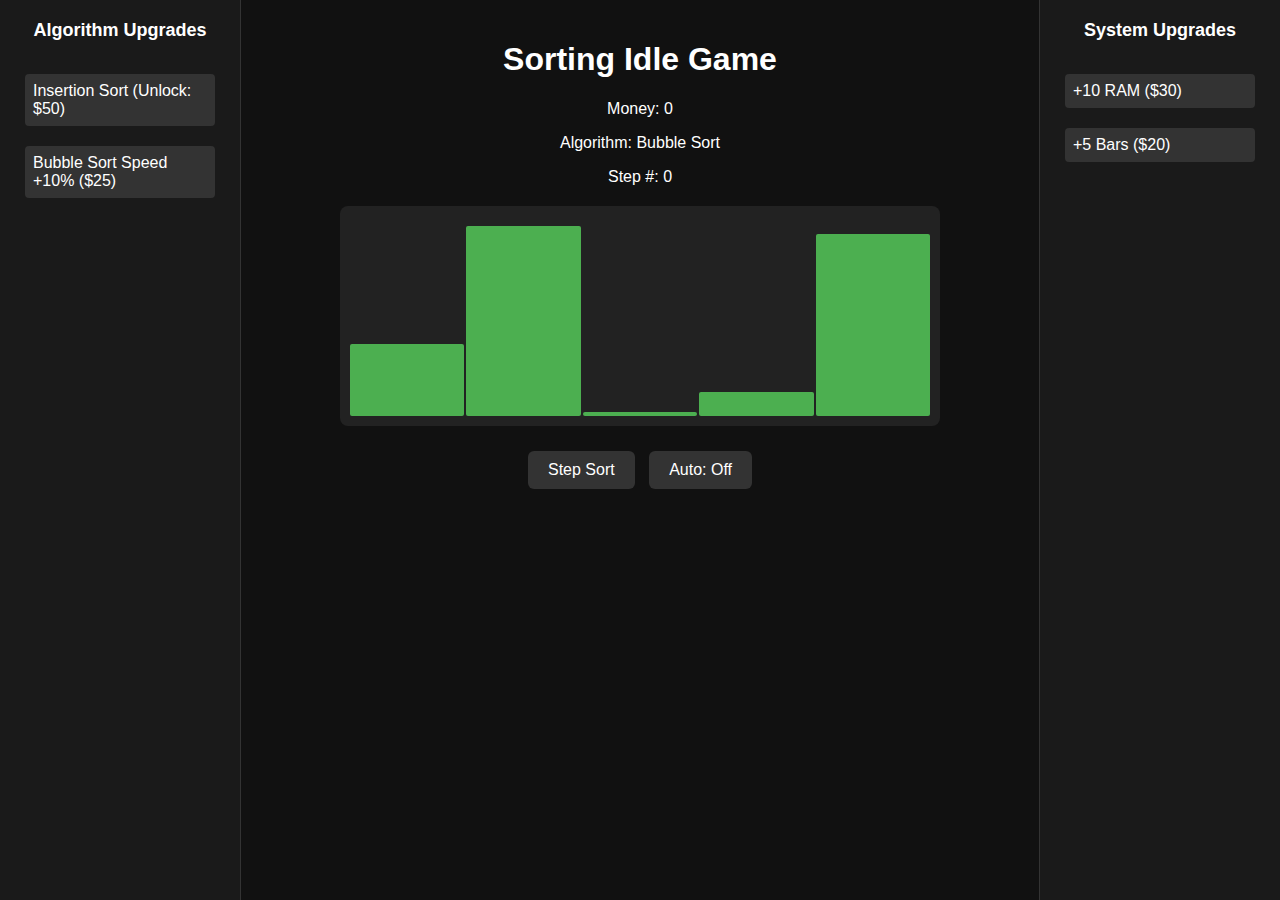
<file: index.html>
<!DOCTYPE html>
<html lang="en">
<head>
  <meta charset="UTF-8" />
  <meta name="viewport" content="width=device-width, initial-scale=1.0" />
  <title>Sorting Idle Game</title>
  <link rel="stylesheet" href="css/style.css" />
</head>
<body>
  <div id="left-menu" class="sidebar">
    <h3>Algorithm Upgrades</h3>
    <button disabled>Insertion Sort (Unlock: $50)</button>
    <button disabled>Bubble Sort Speed +10% ($25)</button>
  </div>

  <div id="right-menu" class="sidebar right">
  <h3>System Upgrades</h3>
  <button id="ram-upgrade" disabled>+10 RAM ($30)</button>
  <button id="bar-upgrade" disabled>+5 Bars ($20)</button>
</div>  

  <div id="game">
    <h1>Sorting Idle Game</h1>

    <div id="info-panel">
      <p>Money: <span id="money">0</span></p>
      <p>Algorithm: <span id="algorithm-name">Bubble Sort</span></p>
      <p>Step #: <span id="step-count">0</span></p>
    </div>

    <div id="bar-container"></div>

    <div id="controls">
      <button id="sort-button">Step Sort</button>
      <button id="auto-toggle">Auto: Off</button>
    </div>
  </div>

  <script type="module" src="./js/main.js"></script>
</body>
</html>
</file>
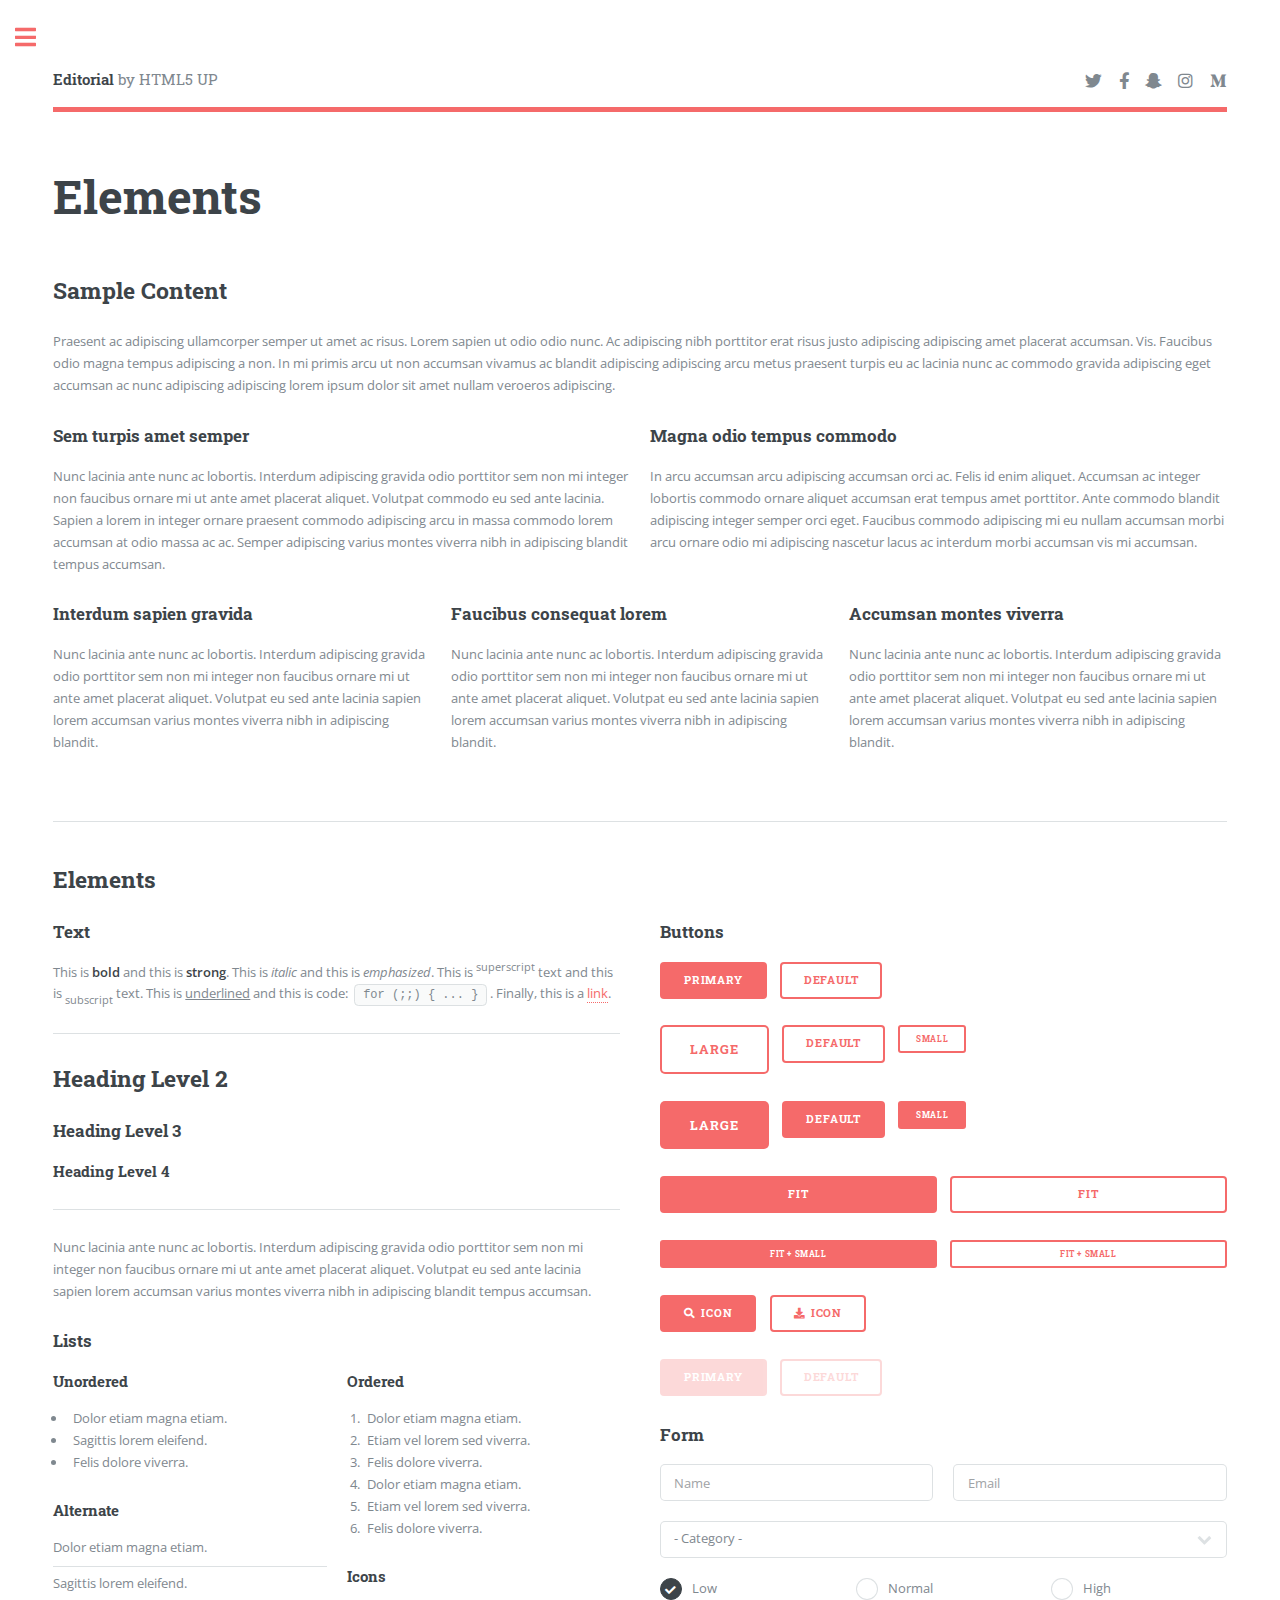
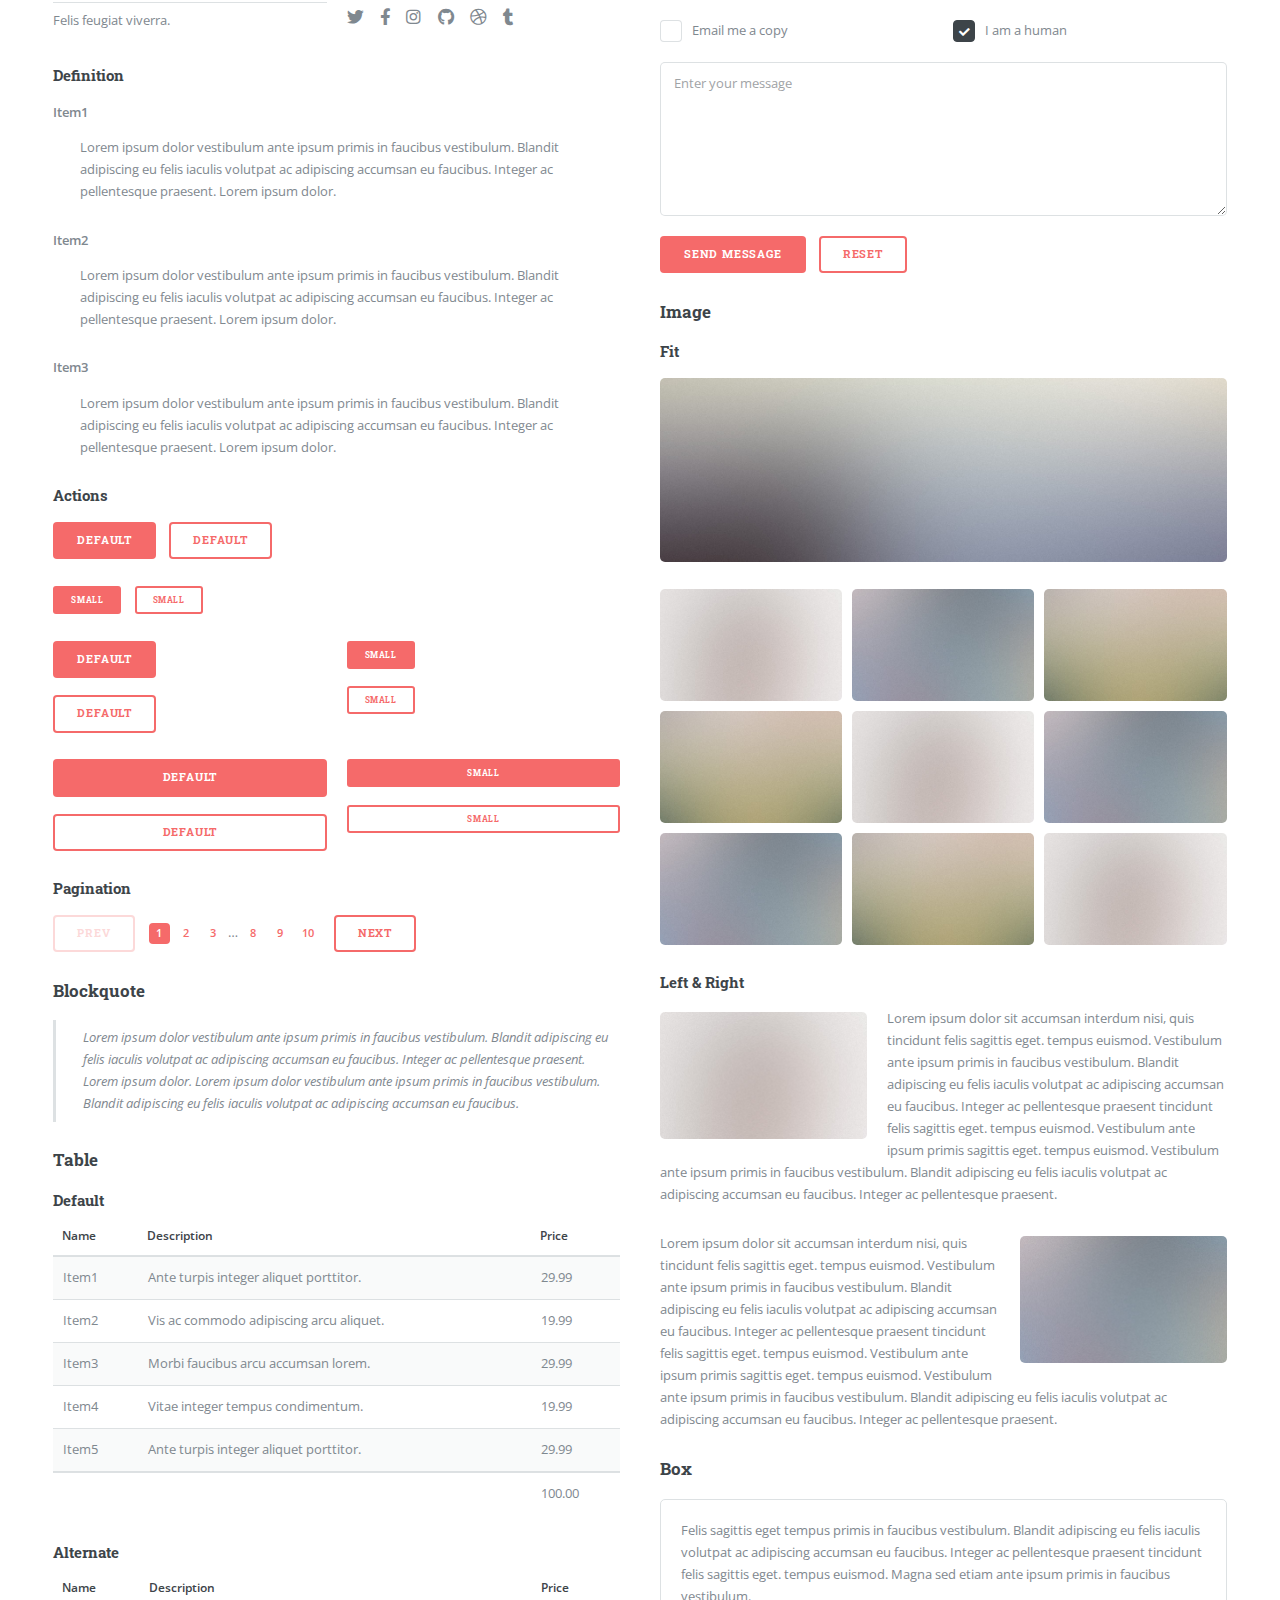
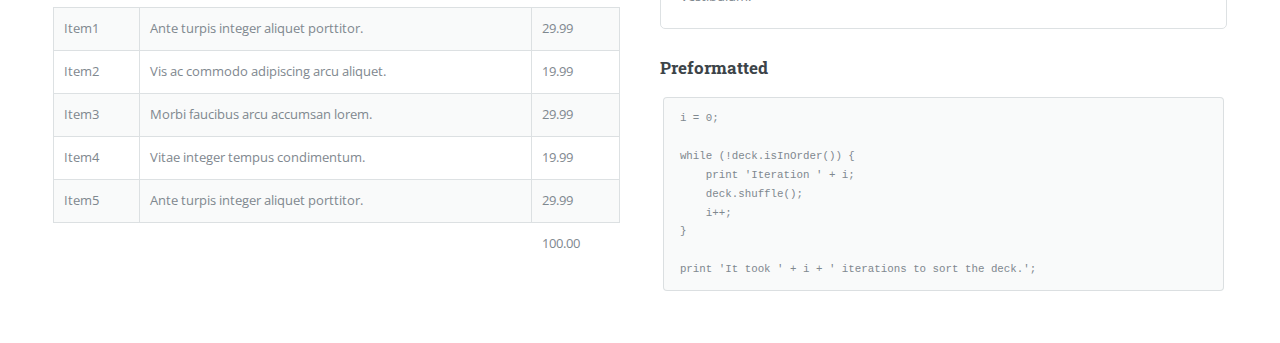
<file: elements.html>
<!DOCTYPE HTML>
<!--
	Editorial by HTML5 UP
	html5up.net | @ajlkn
	Free for personal and commercial use under the CCA 3.0 license (html5up.net/license)
-->
<html>
	<head>
		<title>Elements - Editorial by HTML5 UP</title>
		<meta charset="utf-8" />
		<meta name="viewport" content="width=device-width, initial-scale=1, user-scalable=no" />
		<link rel="stylesheet" href="assets/css/main.css" />
	</head>
	<body class="is-preload">

		<!-- Wrapper -->
			<div id="wrapper">

				<!-- Main -->
					<div id="main">
						<div class="inner">

							<!-- Header -->
								<header id="header">
									<a href="index.html" class="logo"><strong>Editorial</strong> by HTML5 UP</a>
									<ul class="icons">
										<li><a href="#" class="icon brands fa-twitter"><span class="label">Twitter</span></a></li>
										<li><a href="#" class="icon brands fa-facebook-f"><span class="label">Facebook</span></a></li>
										<li><a href="#" class="icon brands fa-snapchat-ghost"><span class="label">Snapchat</span></a></li>
										<li><a href="#" class="icon brands fa-instagram"><span class="label">Instagram</span></a></li>
										<li><a href="#" class="icon brands fa-medium-m"><span class="label">Medium</span></a></li>
									</ul>
								</header>

							<!-- Content -->
								<section>
									<header class="main">
										<h1>Elements</h1>
									</header>

									<!-- Content -->
										<h2 id="content">Sample Content</h2>
										<p>Praesent ac adipiscing ullamcorper semper ut amet ac risus. Lorem sapien ut odio odio nunc. Ac adipiscing nibh porttitor erat risus justo adipiscing adipiscing amet placerat accumsan. Vis. Faucibus odio magna tempus adipiscing a non. In mi primis arcu ut non accumsan vivamus ac blandit adipiscing adipiscing arcu metus praesent turpis eu ac lacinia nunc ac commodo gravida adipiscing eget accumsan ac nunc adipiscing adipiscing lorem ipsum dolor sit amet nullam veroeros adipiscing.</p>
										<div class="row">
											<div class="col-6 col-12-small">
												<h3>Sem turpis amet semper</h3>
												<p>Nunc lacinia ante nunc ac lobortis. Interdum adipiscing gravida odio porttitor sem non mi integer non faucibus ornare mi ut ante amet placerat aliquet. Volutpat commodo eu sed ante lacinia. Sapien a lorem in integer ornare praesent commodo adipiscing arcu in massa commodo lorem accumsan at odio massa ac ac. Semper adipiscing varius montes viverra nibh in adipiscing blandit tempus accumsan.</p>
											</div>
											<div class="col-6 col-12-small">
												<h3>Magna odio tempus commodo</h3>
												<p>In arcu accumsan arcu adipiscing accumsan orci ac. Felis id enim aliquet. Accumsan ac integer lobortis commodo ornare aliquet accumsan erat tempus amet porttitor. Ante commodo blandit adipiscing integer semper orci eget. Faucibus commodo adipiscing mi eu nullam accumsan morbi arcu ornare odio mi adipiscing nascetur lacus ac interdum morbi accumsan vis mi accumsan.</p>
											</div>
											<!-- Break -->
											<div class="col-4 col-12-medium">
												<h3>Interdum sapien gravida</h3>
												<p>Nunc lacinia ante nunc ac lobortis. Interdum adipiscing gravida odio porttitor sem non mi integer non faucibus ornare mi ut ante amet placerat aliquet. Volutpat eu sed ante lacinia sapien lorem accumsan varius montes viverra nibh in adipiscing blandit.</p>
											</div>
											<div class="col-4 col-12-medium">
												<h3>Faucibus consequat lorem</h3>
												<p>Nunc lacinia ante nunc ac lobortis. Interdum adipiscing gravida odio porttitor sem non mi integer non faucibus ornare mi ut ante amet placerat aliquet. Volutpat eu sed ante lacinia sapien lorem accumsan varius montes viverra nibh in adipiscing blandit.</p>
											</div>
											<div class="col-4 col-12-medium">
												<h3>Accumsan montes viverra</h3>
												<p>Nunc lacinia ante nunc ac lobortis. Interdum adipiscing gravida odio porttitor sem non mi integer non faucibus ornare mi ut ante amet placerat aliquet. Volutpat eu sed ante lacinia sapien lorem accumsan varius montes viverra nibh in adipiscing blandit.</p>
											</div>
										</div>

									<hr class="major" />

									<!-- Elements -->
										<h2 id="elements">Elements</h2>
										<div class="row gtr-200">
											<div class="col-6 col-12-medium">

												<!-- Text stuff -->
													<h3>Text</h3>
													<p>This is <b>bold</b> and this is <strong>strong</strong>. This is <i>italic</i> and this is <em>emphasized</em>.
													This is <sup>superscript</sup> text and this is <sub>subscript</sub> text.
													This is <u>underlined</u> and this is code: <code>for (;;) { ... }</code>.
													Finally, this is a <a href="#">link</a>.</p>
													<hr />
													<h2>Heading Level 2</h2>
													<h3>Heading Level 3</h3>
													<h4>Heading Level 4</h4>
													<hr />
													<p>Nunc lacinia ante nunc ac lobortis. Interdum adipiscing gravida odio porttitor sem non mi integer non faucibus ornare mi ut ante amet placerat aliquet. Volutpat eu sed ante lacinia sapien lorem accumsan varius montes viverra nibh in adipiscing blandit tempus accumsan.</p>

												<!-- Lists -->
													<h3>Lists</h3>
													<div class="row">
														<div class="col-6 col-12-small">

															<h4>Unordered</h4>
															<ul>
																<li>Dolor etiam magna etiam.</li>
																<li>Sagittis lorem eleifend.</li>
																<li>Felis dolore viverra.</li>
															</ul>

															<h4>Alternate</h4>
															<ul class="alt">
																<li>Dolor etiam magna etiam.</li>
																<li>Sagittis lorem eleifend.</li>
																<li>Felis feugiat viverra.</li>
															</ul>

														</div>
														<div class="col-6 col-12-small">

															<h4>Ordered</h4>
															<ol>
																<li>Dolor etiam magna etiam.</li>
																<li>Etiam vel lorem sed viverra.</li>
																<li>Felis dolore viverra.</li>
																<li>Dolor etiam magna etiam.</li>
																<li>Etiam vel lorem sed viverra.</li>
																<li>Felis dolore viverra.</li>
															</ol>

															<h4>Icons</h4>
															<ul class="icons">
																<li><a href="#" class="icon brands fa-twitter"><span class="label">Twitter</span></a></li>
																<li><a href="#" class="icon brands fa-facebook-f"><span class="label">Facebook</span></a></li>
																<li><a href="#" class="icon brands fa-instagram"><span class="label">Instagram</span></a></li>
																<li><a href="#" class="icon brands fa-github"><span class="label">Github</span></a></li>
																<li><a href="#" class="icon brands fa-dribbble"><span class="label">Dribbble</span></a></li>
																<li><a href="#" class="icon brands fa-tumblr"><span class="label">Tumblr</span></a></li>
															</ul>

														</div>
													</div>
													<h4>Definition</h4>
													<dl>
														<dt>Item1</dt>
														<dd>
															<p>Lorem ipsum dolor vestibulum ante ipsum primis in faucibus vestibulum. Blandit adipiscing eu felis iaculis volutpat ac adipiscing accumsan eu faucibus. Integer ac pellentesque praesent. Lorem ipsum dolor.</p>
														</dd>
														<dt>Item2</dt>
														<dd>
															<p>Lorem ipsum dolor vestibulum ante ipsum primis in faucibus vestibulum. Blandit adipiscing eu felis iaculis volutpat ac adipiscing accumsan eu faucibus. Integer ac pellentesque praesent. Lorem ipsum dolor.</p>
														</dd>
														<dt>Item3</dt>
														<dd>
															<p>Lorem ipsum dolor vestibulum ante ipsum primis in faucibus vestibulum. Blandit adipiscing eu felis iaculis volutpat ac adipiscing accumsan eu faucibus. Integer ac pellentesque praesent. Lorem ipsum dolor.</p>
														</dd>
													</dl>

													<h4>Actions</h4>
													<ul class="actions">
														<li><a href="#" class="button primary">Default</a></li>
														<li><a href="#" class="button">Default</a></li>
													</ul>
													<ul class="actions small">
														<li><a href="#" class="button primary small">Small</a></li>
														<li><a href="#" class="button small">Small</a></li>
													</ul>
													<div class="row">
														<div class="col-6 col-12-small">
															<ul class="actions stacked">
																<li><a href="#" class="button primary">Default</a></li>
																<li><a href="#" class="button">Default</a></li>
															</ul>
														</div>
														<div class="col-6 col-12-small">
															<ul class="actions stacked">
																<li><a href="#" class="button primary small">Small</a></li>
																<li><a href="#" class="button small">Small</a></li>
															</ul>
														</div>
														<div class="col-6 col-12-small">
															<ul class="actions stacked">
																<li><a href="#" class="button primary fit">Default</a></li>
																<li><a href="#" class="button fit">Default</a></li>
															</ul>
														</div>
														<div class="col-6 col-12-small">
															<ul class="actions stacked">
																<li><a href="#" class="button primary small fit">Small</a></li>
																<li><a href="#" class="button small fit">Small</a></li>
															</ul>
														</div>
													</div>

													<h4>Pagination</h4>
													<ul class="pagination">
														<li><span class="button disabled">Prev</span></li>
														<li><a href="#" class="page active">1</a></li>
														<li><a href="#" class="page">2</a></li>
														<li><a href="#" class="page">3</a></li>
														<li><span>&hellip;</span></li>
														<li><a href="#" class="page">8</a></li>
														<li><a href="#" class="page">9</a></li>
														<li><a href="#" class="page">10</a></li>
														<li><a href="#" class="button">Next</a></li>
													</ul>

												<!-- Blockquote -->
													<h3>Blockquote</h3>
													<blockquote>Lorem ipsum dolor vestibulum ante ipsum primis in faucibus vestibulum. Blandit adipiscing eu felis iaculis volutpat ac adipiscing accumsan eu faucibus. Integer ac pellentesque praesent. Lorem ipsum dolor. Lorem ipsum dolor vestibulum ante ipsum primis in faucibus vestibulum. Blandit adipiscing eu felis iaculis volutpat ac adipiscing accumsan eu faucibus.</blockquote>

												<!-- Table -->
													<h3>Table</h3>

													<h4>Default</h4>
													<div class="table-wrapper">
														<table>
															<thead>
																<tr>
																	<th>Name</th>
																	<th>Description</th>
																	<th>Price</th>
																</tr>
															</thead>
															<tbody>
																<tr>
																	<td>Item1</td>
																	<td>Ante turpis integer aliquet porttitor.</td>
																	<td>29.99</td>
																</tr>
																<tr>
																	<td>Item2</td>
																	<td>Vis ac commodo adipiscing arcu aliquet.</td>
																	<td>19.99</td>
																</tr>
																<tr>
																	<td>Item3</td>
																	<td> Morbi faucibus arcu accumsan lorem.</td>
																	<td>29.99</td>
																</tr>
																<tr>
																	<td>Item4</td>
																	<td>Vitae integer tempus condimentum.</td>
																	<td>19.99</td>
																</tr>
																<tr>
																	<td>Item5</td>
																	<td>Ante turpis integer aliquet porttitor.</td>
																	<td>29.99</td>
																</tr>
															</tbody>
															<tfoot>
																<tr>
																	<td colspan="2"></td>
																	<td>100.00</td>
																</tr>
															</tfoot>
														</table>
													</div>

													<h4>Alternate</h4>
													<div class="table-wrapper">
														<table class="alt">
															<thead>
																<tr>
																	<th>Name</th>
																	<th>Description</th>
																	<th>Price</th>
																</tr>
															</thead>
															<tbody>
																<tr>
																	<td>Item1</td>
																	<td>Ante turpis integer aliquet porttitor.</td>
																	<td>29.99</td>
																</tr>
																<tr>
																	<td>Item2</td>
																	<td>Vis ac commodo adipiscing arcu aliquet.</td>
																	<td>19.99</td>
																</tr>
																<tr>
																	<td>Item3</td>
																	<td> Morbi faucibus arcu accumsan lorem.</td>
																	<td>29.99</td>
																</tr>
																<tr>
																	<td>Item4</td>
																	<td>Vitae integer tempus condimentum.</td>
																	<td>19.99</td>
																</tr>
																<tr>
																	<td>Item5</td>
																	<td>Ante turpis integer aliquet porttitor.</td>
																	<td>29.99</td>
																</tr>
															</tbody>
															<tfoot>
																<tr>
																	<td colspan="2"></td>
																	<td>100.00</td>
																</tr>
															</tfoot>
														</table>
													</div>

											</div>
											<div class="col-6 col-12-medium">

												<!-- Buttons -->
													<h3>Buttons</h3>
													<ul class="actions">
														<li><a href="#" class="button primary">Primary</a></li>
														<li><a href="#" class="button">Default</a></li>
													</ul>
													<ul class="actions">
														<li><a href="#" class="button large">Large</a></li>
														<li><a href="#" class="button">Default</a></li>
														<li><a href="#" class="button small">Small</a></li>
													</ul>
													<ul class="actions">
														<li><a href="#" class="button primary large">Large</a></li>
														<li><a href="#" class="button primary">Default</a></li>
														<li><a href="#" class="button primary small">Small</a></li>
													</ul>
													<ul class="actions fit">
														<li><a href="#" class="button primary fit">Fit</a></li>
														<li><a href="#" class="button fit">Fit</a></li>
													</ul>
													<ul class="actions fit small">
														<li><a href="#" class="button primary fit small">Fit + Small</a></li>
														<li><a href="#" class="button fit small">Fit + Small</a></li>
													</ul>
													<ul class="actions">
														<li><a href="#" class="button primary icon solid fa-search">Icon</a></li>
														<li><a href="#" class="button icon solid fa-download">Icon</a></li>
													</ul>
													<ul class="actions">
														<li><span class="button primary disabled">Primary</span></li>
														<li><span class="button disabled">Default</span></li>
													</ul>

												<!-- Form -->
													<h3>Form</h3>

													<form method="post" action="#">
														<div class="row gtr-uniform">
															<div class="col-6 col-12-xsmall">
																<input type="text" name="demo-name" id="demo-name" value="" placeholder="Name" />
															</div>
															<div class="col-6 col-12-xsmall">
																<input type="email" name="demo-email" id="demo-email" value="" placeholder="Email" />
															</div>
															<!-- Break -->
															<div class="col-12">
																<select name="demo-category" id="demo-category">
																	<option value="">- Category -</option>
																	<option value="1">Manufacturing</option>
																	<option value="1">Shipping</option>
																	<option value="1">Administration</option>
																	<option value="1">Human Resources</option>
																</select>
															</div>
															<!-- Break -->
															<div class="col-4 col-12-small">
																<input type="radio" id="demo-priority-low" name="demo-priority" checked>
																<label for="demo-priority-low">Low</label>
															</div>
															<div class="col-4 col-12-small">
																<input type="radio" id="demo-priority-normal" name="demo-priority">
																<label for="demo-priority-normal">Normal</label>
															</div>
															<div class="col-4 col-12-small">
																<input type="radio" id="demo-priority-high" name="demo-priority">
																<label for="demo-priority-high">High</label>
															</div>
															<!-- Break -->
															<div class="col-6 col-12-small">
																<input type="checkbox" id="demo-copy" name="demo-copy">
																<label for="demo-copy">Email me a copy</label>
															</div>
															<div class="col-6 col-12-small">
																<input type="checkbox" id="demo-human" name="demo-human" checked>
																<label for="demo-human">I am a human</label>
															</div>
															<!-- Break -->
															<div class="col-12">
																<textarea name="demo-message" id="demo-message" placeholder="Enter your message" rows="6"></textarea>
															</div>
															<!-- Break -->
															<div class="col-12">
																<ul class="actions">
																	<li><input type="submit" value="Send Message" class="primary" /></li>
																	<li><input type="reset" value="Reset" /></li>
																</ul>
															</div>
														</div>
													</form>

												<!-- Image -->
													<h3>Image</h3>

													<h4>Fit</h4>
													<span class="image fit"><img src="images/pic11.jpg" alt="" /></span>
													<div class="box alt">
														<div class="row gtr-50 gtr-uniform">
															<div class="col-4"><span class="image fit"><img src="images/pic01.jpg" alt="" /></span></div>
															<div class="col-4"><span class="image fit"><img src="images/pic02.jpg" alt="" /></span></div>
															<div class="col-4"><span class="image fit"><img src="images/pic03.jpg" alt="" /></span></div>
															<!-- Break -->
															<div class="col-4"><span class="image fit"><img src="images/pic03.jpg" alt="" /></span></div>
															<div class="col-4"><span class="image fit"><img src="images/pic01.jpg" alt="" /></span></div>
															<div class="col-4"><span class="image fit"><img src="images/pic02.jpg" alt="" /></span></div>
															<!-- Break -->
															<div class="col-4"><span class="image fit"><img src="images/pic02.jpg" alt="" /></span></div>
															<div class="col-4"><span class="image fit"><img src="images/pic03.jpg" alt="" /></span></div>
															<div class="col-4"><span class="image fit"><img src="images/pic01.jpg" alt="" /></span></div>
														</div>
													</div>

													<h4>Left &amp; Right</h4>
													<p><span class="image left"><img src="images/pic01.jpg" alt="" /></span>Lorem ipsum dolor sit accumsan interdum nisi, quis tincidunt felis sagittis eget. tempus euismod. Vestibulum ante ipsum primis in faucibus vestibulum. Blandit adipiscing eu felis iaculis volutpat ac adipiscing accumsan eu faucibus. Integer ac pellentesque praesent tincidunt felis sagittis eget. tempus euismod. Vestibulum ante ipsum primis sagittis eget. tempus euismod. Vestibulum ante ipsum primis in faucibus vestibulum. Blandit adipiscing eu felis iaculis volutpat ac adipiscing accumsan eu faucibus. Integer ac pellentesque praesent.</p>
													<p><span class="image right"><img src="images/pic02.jpg" alt="" /></span>Lorem ipsum dolor sit accumsan interdum nisi, quis tincidunt felis sagittis eget. tempus euismod. Vestibulum ante ipsum primis in faucibus vestibulum. Blandit adipiscing eu felis iaculis volutpat ac adipiscing accumsan eu faucibus. Integer ac pellentesque praesent tincidunt felis sagittis eget. tempus euismod. Vestibulum ante ipsum primis sagittis eget. tempus euismod. Vestibulum ante ipsum primis in faucibus vestibulum. Blandit adipiscing eu felis iaculis volutpat ac adipiscing accumsan eu faucibus. Integer ac pellentesque praesent.</p>

												<!-- Box -->
													<h3>Box</h3>
													<div class="box">
														<p>Felis sagittis eget tempus primis in faucibus vestibulum. Blandit adipiscing eu felis iaculis volutpat ac adipiscing accumsan eu faucibus. Integer ac pellentesque praesent tincidunt felis sagittis eget. tempus euismod. Magna sed etiam ante ipsum primis in faucibus vestibulum.</p>
													</div>

												<!-- Preformatted Code -->
													<h3>Preformatted</h3>
													<pre><code>i = 0;

while (!deck.isInOrder()) {
    print 'Iteration ' + i;
    deck.shuffle();
    i++;
}

print 'It took ' + i + ' iterations to sort the deck.';
</code></pre>

											</div>
										</div>

								</section>

						</div>
					</div>

				<!-- Sidebar -->
					<div id="sidebar">
						<div class="inner">

							<!-- Search -->
								<section id="search" class="alt">
									<form method="post" action="#">
										<input type="text" name="query" id="query" placeholder="Search" />
									</form>
								</section>

							<!-- Menu -->
								<nav id="menu">
									<header class="major">
										<h2>Menu</h2>
									</header>
									<ul>
										<li><a href="index.html">Homepage</a></li>
										<li><a href="generic.html">Generic</a></li>
										<li><a href="elements.html">Elements</a></li>
										<li>
											<span class="opener">Submenu</span>
											<ul>
												<li><a href="#">Lorem Dolor</a></li>
												<li><a href="#">Ipsum Adipiscing</a></li>
												<li><a href="#">Tempus Magna</a></li>
												<li><a href="#">Feugiat Veroeros</a></li>
											</ul>
										</li>
										<li><a href="#">Etiam Dolore</a></li>
										<li><a href="#">Adipiscing</a></li>
										<li>
											<span class="opener">Another Submenu</span>
											<ul>
												<li><a href="#">Lorem Dolor</a></li>
												<li><a href="#">Ipsum Adipiscing</a></li>
												<li><a href="#">Tempus Magna</a></li>
												<li><a href="#">Feugiat Veroeros</a></li>
											</ul>
										</li>
										<li><a href="#">Maximus Erat</a></li>
										<li><a href="#">Sapien Mauris</a></li>
										<li><a href="#">Amet Lacinia</a></li>
									</ul>
								</nav>

							<!-- Section -->
								<section>
									<header class="major">
										<h2>Ante interdum</h2>
									</header>
									<div class="mini-posts">
										<article>
											<a href="#" class="image"><img src="images/pic07.jpg" alt="" /></a>
											<p>Aenean ornare velit lacus, ac varius enim lorem ullamcorper dolore aliquam.</p>
										</article>
										<article>
											<a href="#" class="image"><img src="images/pic08.jpg" alt="" /></a>
											<p>Aenean ornare velit lacus, ac varius enim lorem ullamcorper dolore aliquam.</p>
										</article>
										<article>
											<a href="#" class="image"><img src="images/pic09.jpg" alt="" /></a>
											<p>Aenean ornare velit lacus, ac varius enim lorem ullamcorper dolore aliquam.</p>
										</article>
									</div>
									<ul class="actions">
										<li><a href="#" class="button">More</a></li>
									</ul>
								</section>

							<!-- Section -->
								<section>
									<header class="major">
										<h2>Get in touch</h2>
									</header>
									<p>Sed varius enim lorem ullamcorper dolore aliquam aenean ornare velit lacus, ac varius enim lorem ullamcorper dolore. Proin sed aliquam facilisis ante interdum. Sed nulla amet lorem feugiat tempus aliquam.</p>
									<ul class="contact">
										<li class="icon solid fa-envelope"><a href="#">information@untitled.tld</a></li>
										<li class="icon solid fa-phone">(000) 000-0000</li>
										<li class="icon solid fa-home">1234 Somewhere Road #8254<br />
										Nashville, TN 00000-0000</li>
									</ul>
								</section>

							<!-- Footer -->
								<footer id="footer">
									<p class="copyright">&copy; Untitled. All rights reserved. Demo Images: <a href="https://unsplash.com">Unsplash</a>. Design: <a href="https://html5up.net">HTML5 UP</a>.</p>
								</footer>

						</div>
					</div>

			</div>

		<!-- Scripts -->
			<script src="assets/js/jquery.min.js"></script>
			<script src="assets/js/browser.min.js"></script>
			<script src="assets/js/breakpoints.min.js"></script>
			<script src="assets/js/util.js"></script>
			<script src="assets/js/main.js"></script>

	</body>
</html>
</file>
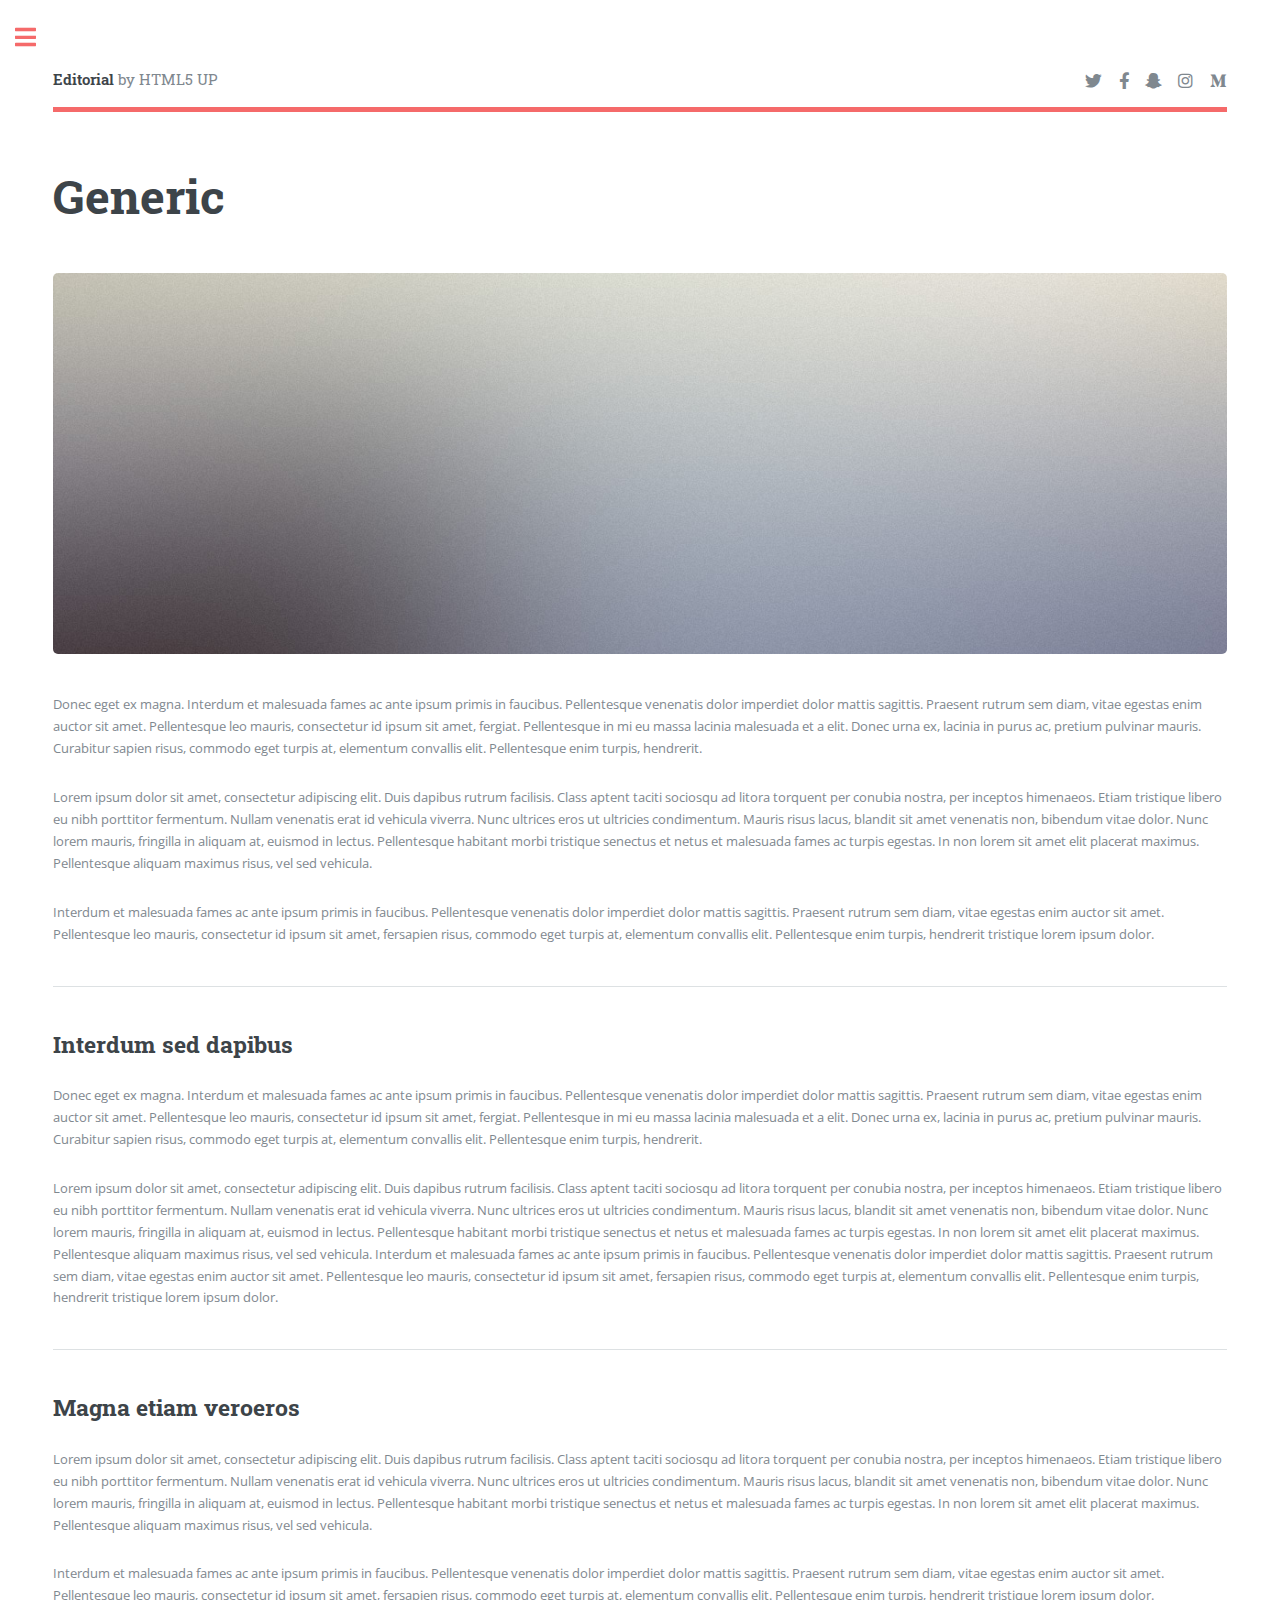
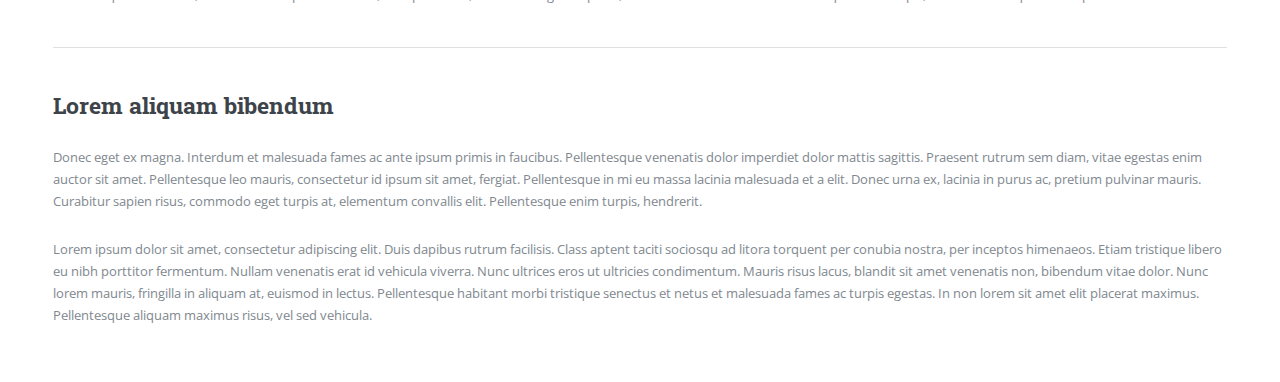
<file: generic.html>
<!DOCTYPE HTML>
<!--
	Editorial by HTML5 UP
	html5up.net | @ajlkn
	Free for personal and commercial use under the CCA 3.0 license (html5up.net/license)
-->
<html>
	<head>
		<title>Generic - Editorial by HTML5 UP</title>
		<meta charset="utf-8" />
		<meta name="viewport" content="width=device-width, initial-scale=1, user-scalable=no" />
		<link rel="stylesheet" href="assets/css/main.css" />
	</head>
	<body class="is-preload">

		<!-- Wrapper -->
			<div id="wrapper">

				<!-- Main -->
					<div id="main">
						<div class="inner">

							<!-- Header -->
								<header id="header">
									<a href="index.html" class="logo"><strong>Editorial</strong> by HTML5 UP</a>
									<ul class="icons">
										<li><a href="#" class="icon brands fa-twitter"><span class="label">Twitter</span></a></li>
										<li><a href="#" class="icon brands fa-facebook-f"><span class="label">Facebook</span></a></li>
										<li><a href="#" class="icon brands fa-snapchat-ghost"><span class="label">Snapchat</span></a></li>
										<li><a href="#" class="icon brands fa-instagram"><span class="label">Instagram</span></a></li>
										<li><a href="#" class="icon brands fa-medium-m"><span class="label">Medium</span></a></li>
									</ul>
								</header>

							<!-- Content -->
								<section>
									<header class="main">
										<h1>Generic</h1>
									</header>

									<span class="image main"><img src="images/pic11.jpg" alt="" /></span>

									<p>Donec eget ex magna. Interdum et malesuada fames ac ante ipsum primis in faucibus. Pellentesque venenatis dolor imperdiet dolor mattis sagittis. Praesent rutrum sem diam, vitae egestas enim auctor sit amet. Pellentesque leo mauris, consectetur id ipsum sit amet, fergiat. Pellentesque in mi eu massa lacinia malesuada et a elit. Donec urna ex, lacinia in purus ac, pretium pulvinar mauris. Curabitur sapien risus, commodo eget turpis at, elementum convallis elit. Pellentesque enim turpis, hendrerit.</p>
									<p>Lorem ipsum dolor sit amet, consectetur adipiscing elit. Duis dapibus rutrum facilisis. Class aptent taciti sociosqu ad litora torquent per conubia nostra, per inceptos himenaeos. Etiam tristique libero eu nibh porttitor fermentum. Nullam venenatis erat id vehicula viverra. Nunc ultrices eros ut ultricies condimentum. Mauris risus lacus, blandit sit amet venenatis non, bibendum vitae dolor. Nunc lorem mauris, fringilla in aliquam at, euismod in lectus. Pellentesque habitant morbi tristique senectus et netus et malesuada fames ac turpis egestas. In non lorem sit amet elit placerat maximus. Pellentesque aliquam maximus risus, vel sed vehicula.</p>
									<p>Interdum et malesuada fames ac ante ipsum primis in faucibus. Pellentesque venenatis dolor imperdiet dolor mattis sagittis. Praesent rutrum sem diam, vitae egestas enim auctor sit amet. Pellentesque leo mauris, consectetur id ipsum sit amet, fersapien risus, commodo eget turpis at, elementum convallis elit. Pellentesque enim turpis, hendrerit tristique lorem ipsum dolor.</p>

									<hr class="major" />

									<h2>Interdum sed dapibus</h2>
									<p>Donec eget ex magna. Interdum et malesuada fames ac ante ipsum primis in faucibus. Pellentesque venenatis dolor imperdiet dolor mattis sagittis. Praesent rutrum sem diam, vitae egestas enim auctor sit amet. Pellentesque leo mauris, consectetur id ipsum sit amet, fergiat. Pellentesque in mi eu massa lacinia malesuada et a elit. Donec urna ex, lacinia in purus ac, pretium pulvinar mauris. Curabitur sapien risus, commodo eget turpis at, elementum convallis elit. Pellentesque enim turpis, hendrerit.</p>
									<p>Lorem ipsum dolor sit amet, consectetur adipiscing elit. Duis dapibus rutrum facilisis. Class aptent taciti sociosqu ad litora torquent per conubia nostra, per inceptos himenaeos. Etiam tristique libero eu nibh porttitor fermentum. Nullam venenatis erat id vehicula viverra. Nunc ultrices eros ut ultricies condimentum. Mauris risus lacus, blandit sit amet venenatis non, bibendum vitae dolor. Nunc lorem mauris, fringilla in aliquam at, euismod in lectus. Pellentesque habitant morbi tristique senectus et netus et malesuada fames ac turpis egestas. In non lorem sit amet elit placerat maximus. Pellentesque aliquam maximus risus, vel sed vehicula. Interdum et malesuada fames ac ante ipsum primis in faucibus. Pellentesque venenatis dolor imperdiet dolor mattis sagittis. Praesent rutrum sem diam, vitae egestas enim auctor sit amet. Pellentesque leo mauris, consectetur id ipsum sit amet, fersapien risus, commodo eget turpis at, elementum convallis elit. Pellentesque enim turpis, hendrerit tristique lorem ipsum dolor.</p>

									<hr class="major" />

									<h2>Magna etiam veroeros</h2>
									<p>Lorem ipsum dolor sit amet, consectetur adipiscing elit. Duis dapibus rutrum facilisis. Class aptent taciti sociosqu ad litora torquent per conubia nostra, per inceptos himenaeos. Etiam tristique libero eu nibh porttitor fermentum. Nullam venenatis erat id vehicula viverra. Nunc ultrices eros ut ultricies condimentum. Mauris risus lacus, blandit sit amet venenatis non, bibendum vitae dolor. Nunc lorem mauris, fringilla in aliquam at, euismod in lectus. Pellentesque habitant morbi tristique senectus et netus et malesuada fames ac turpis egestas. In non lorem sit amet elit placerat maximus. Pellentesque aliquam maximus risus, vel sed vehicula.</p>
									<p>Interdum et malesuada fames ac ante ipsum primis in faucibus. Pellentesque venenatis dolor imperdiet dolor mattis sagittis. Praesent rutrum sem diam, vitae egestas enim auctor sit amet. Pellentesque leo mauris, consectetur id ipsum sit amet, fersapien risus, commodo eget turpis at, elementum convallis elit. Pellentesque enim turpis, hendrerit tristique lorem ipsum dolor.</p>

									<hr class="major" />

									<h2>Lorem aliquam bibendum</h2>
									<p>Donec eget ex magna. Interdum et malesuada fames ac ante ipsum primis in faucibus. Pellentesque venenatis dolor imperdiet dolor mattis sagittis. Praesent rutrum sem diam, vitae egestas enim auctor sit amet. Pellentesque leo mauris, consectetur id ipsum sit amet, fergiat. Pellentesque in mi eu massa lacinia malesuada et a elit. Donec urna ex, lacinia in purus ac, pretium pulvinar mauris. Curabitur sapien risus, commodo eget turpis at, elementum convallis elit. Pellentesque enim turpis, hendrerit.</p>
									<p>Lorem ipsum dolor sit amet, consectetur adipiscing elit. Duis dapibus rutrum facilisis. Class aptent taciti sociosqu ad litora torquent per conubia nostra, per inceptos himenaeos. Etiam tristique libero eu nibh porttitor fermentum. Nullam venenatis erat id vehicula viverra. Nunc ultrices eros ut ultricies condimentum. Mauris risus lacus, blandit sit amet venenatis non, bibendum vitae dolor. Nunc lorem mauris, fringilla in aliquam at, euismod in lectus. Pellentesque habitant morbi tristique senectus et netus et malesuada fames ac turpis egestas. In non lorem sit amet elit placerat maximus. Pellentesque aliquam maximus risus, vel sed vehicula.</p>

								</section>

						</div>
					</div>

				<!-- Sidebar -->
					<div id="sidebar">
						<div class="inner">

							<!-- Search -->
								<section id="search" class="alt">
									<form method="post" action="#">
										<input type="text" name="query" id="query" placeholder="Search" />
									</form>
								</section>

							<!-- Menu -->
								<nav id="menu">
									<header class="major">
										<h2>Menu</h2>
									</header>
									<ul>
										<li><a href="index.html">Homepage</a></li>
										<li><a href="generic.html">Generic</a></li>
										<li><a href="elements.html">Elements</a></li>
										<li>
											<span class="opener">Submenu</span>
											<ul>
												<li><a href="#">Lorem Dolor</a></li>
												<li><a href="#">Ipsum Adipiscing</a></li>
												<li><a href="#">Tempus Magna</a></li>
												<li><a href="#">Feugiat Veroeros</a></li>
											</ul>
										</li>
										<li><a href="#">Etiam Dolore</a></li>
										<li><a href="#">Adipiscing</a></li>
										<li>
											<span class="opener">Another Submenu</span>
											<ul>
												<li><a href="#">Lorem Dolor</a></li>
												<li><a href="#">Ipsum Adipiscing</a></li>
												<li><a href="#">Tempus Magna</a></li>
												<li><a href="#">Feugiat Veroeros</a></li>
											</ul>
										</li>
										<li><a href="#">Maximus Erat</a></li>
										<li><a href="#">Sapien Mauris</a></li>
										<li><a href="#">Amet Lacinia</a></li>
									</ul>
								</nav>

							<!-- Section -->
								<section>
									<header class="major">
										<h2>Ante interdum</h2>
									</header>
									<div class="mini-posts">
										<article>
											<a href="#" class="image"><img src="images/pic07.jpg" alt="" /></a>
											<p>Aenean ornare velit lacus, ac varius enim lorem ullamcorper dolore aliquam.</p>
										</article>
										<article>
											<a href="#" class="image"><img src="images/pic08.jpg" alt="" /></a>
											<p>Aenean ornare velit lacus, ac varius enim lorem ullamcorper dolore aliquam.</p>
										</article>
										<article>
											<a href="#" class="image"><img src="images/pic09.jpg" alt="" /></a>
											<p>Aenean ornare velit lacus, ac varius enim lorem ullamcorper dolore aliquam.</p>
										</article>
									</div>
									<ul class="actions">
										<li><a href="#" class="button">More</a></li>
									</ul>
								</section>

							<!-- Section -->
								<section>
									<header class="major">
										<h2>Get in touch</h2>
									</header>
									<p>Sed varius enim lorem ullamcorper dolore aliquam aenean ornare velit lacus, ac varius enim lorem ullamcorper dolore. Proin sed aliquam facilisis ante interdum. Sed nulla amet lorem feugiat tempus aliquam.</p>
									<ul class="contact">
										<li class="icon solid fa-envelope"><a href="#">information@untitled.tld</a></li>
										<li class="icon solid fa-phone">(000) 000-0000</li>
										<li class="icon solid fa-home">1234 Somewhere Road #8254<br />
										Nashville, TN 00000-0000</li>
									</ul>
								</section>

							<!-- Footer -->
								<footer id="footer">
									<p class="copyright">&copy; Untitled. All rights reserved. Demo Images: <a href="https://unsplash.com">Unsplash</a>. Design: <a href="https://html5up.net">HTML5 UP</a>.</p>
								</footer>

						</div>
					</div>

			</div>

		<!-- Scripts -->
			<script src="assets/js/jquery.min.js"></script>
			<script src="assets/js/browser.min.js"></script>
			<script src="assets/js/breakpoints.min.js"></script>
			<script src="assets/js/util.js"></script>
			<script src="assets/js/main.js"></script>

	</body>
</html>
</file>
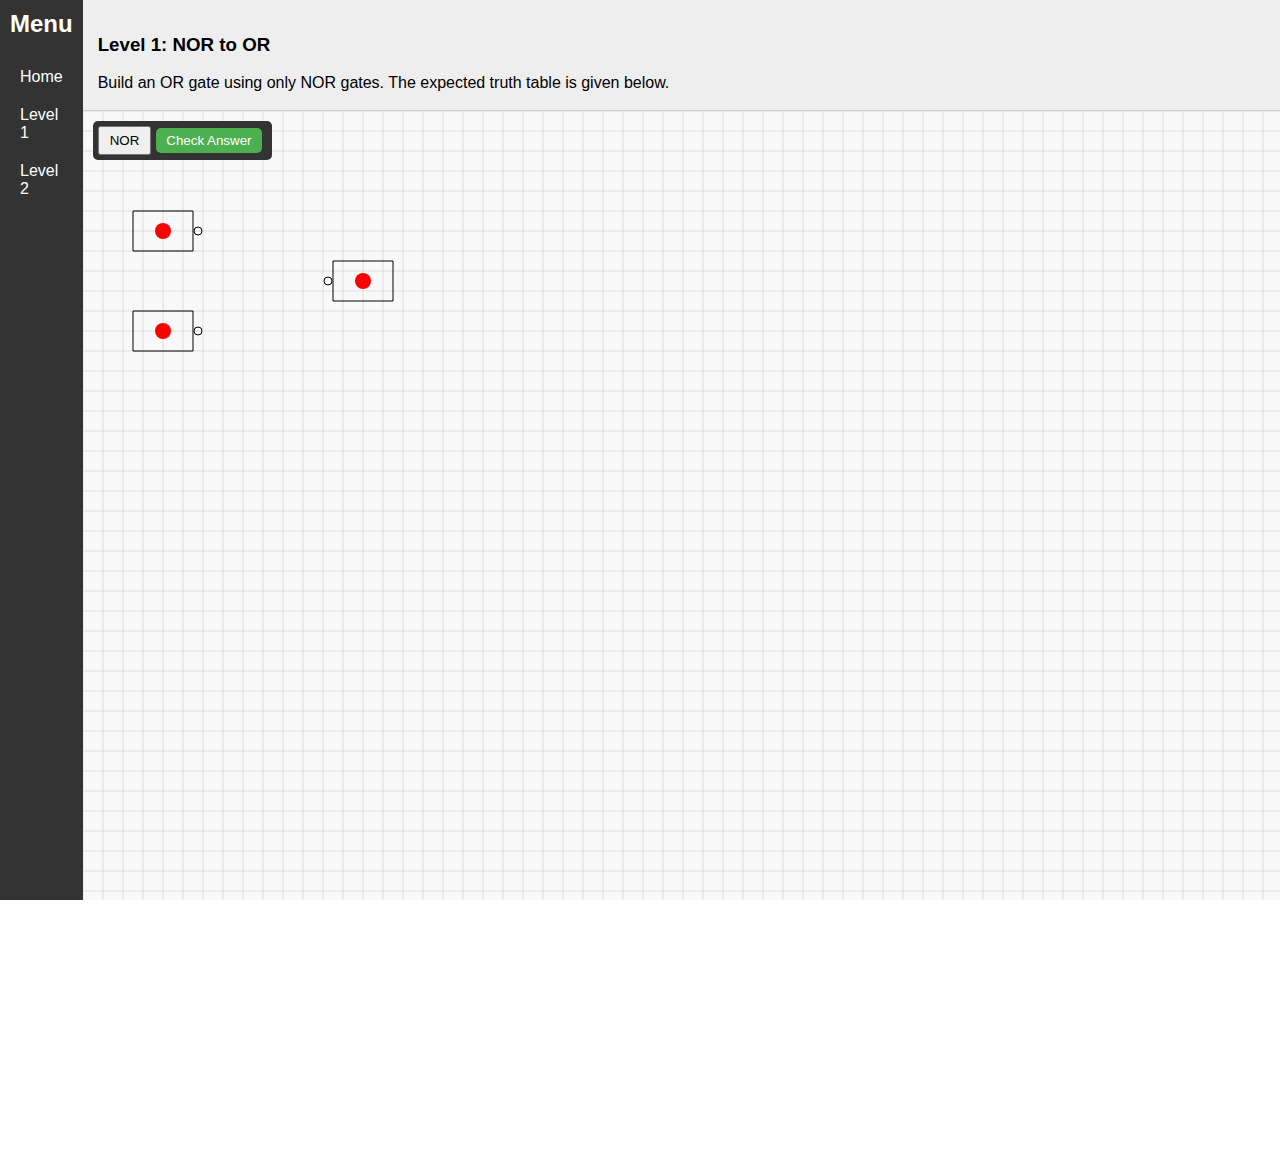
<file: level1.html>
<!DOCTYPE html>
<html lang="en">
<head>
  <meta charset="UTF-8" />
  <meta name="viewport" content="width=device-width, initial-scale=1.0"/>
  <title>Logic Gate Simulator</title>
    <style>
    html, body {
      margin: 0;
      height: 100%;
      font-family: Arial, sans-serif;
      overflow: hidden;
    }

    #container {
      display: flex;
      height: 100%;
      width: 100%;
    }

    /* Left menu */
    #menu {
      width: 200px;
      background-color: #333;
      color: white;
      display: flex;
      flex-direction: column;
      padding: 10px;
    }

    #menu h2 { margin-top: 0; }
    #menu a {
      color: white;
      text-decoration: none;
      padding: 10px;
      display: block;
    }
    #menu a:hover { background-color: #555; }

    /* Right main content */
    #main { flex: 1; display: flex; flex-direction: column; }
    #level-info {
      background-color: #eee;
      padding: 15px;
      height: 80px;
      border-bottom: 1px solid #ccc;
    }

    #canvas-container { flex: 1; position: relative; }

   #toolbar {
      position: absolute;
      top: 10px;
      left: 10px;
      z-index: 10;
      background: rgba(255, 255, 255, 0.9);
      padding: 5px;
      border-radius: 5px;
      display: flex;
      justify-content: flex-start;
      align-items: center;
    }

    #toolbar button {
      margin-right: 5px;
      padding: 5px 10px;
    }

    /* Style for Check Answer button */
    #check-answer {
      margin-left: auto; /* Push the Check Answer button to the right */
      background-color: #4CAF50; /* Green */
      color: white;
      border: none;
      border-radius: 5px;
      cursor: pointer;
      padding: 5px 10px;
    }

    #check-answer:hover {
      background-color: #45a049;
    }

  </style>
  <link rel="stylesheet" href="style.css" />
</head>
<body>
  <div id="container">
    <!-- Left menu -->
    <div id="menu">
      <h2>Menu</h2>
      <a href="index.html">Home</a>
      <a href="level1.html">Level 1</a>
      <a href="level2.html">Level 2</a>
      <!-- Add more levels as separate pages -->
    </div>

    <!-- Main content -->
    <div id="main">
      <!-- Top area: level description -->
      <div id="level-info">
        <h3 id="level-title">Level 1: NOR to OR</h3>
        <p id="level-description">Build an OR gate using only NOR gates. The expected truth table is given below.</p>
      </div>

      <!-- Canvas area -->
      <div id="canvas-container">
        <div id="toolbar">
          <button id="add-nor">NOR</button>
          <button id="check-answer">Check Answer</button>
        </div>

        <div id="canvas">
          <canvas id="circuitCanvas" width="800" height="600"></canvas>
          <svg id="wires"></svg>
        </div>
    </div>
  </div>

  <script src="gate.js"></script>
  <script src="circuit.js"></script>
  <script src="canvas.js"></script>
  <script src="main1.js"></script>
  </body>
</html>
</file>
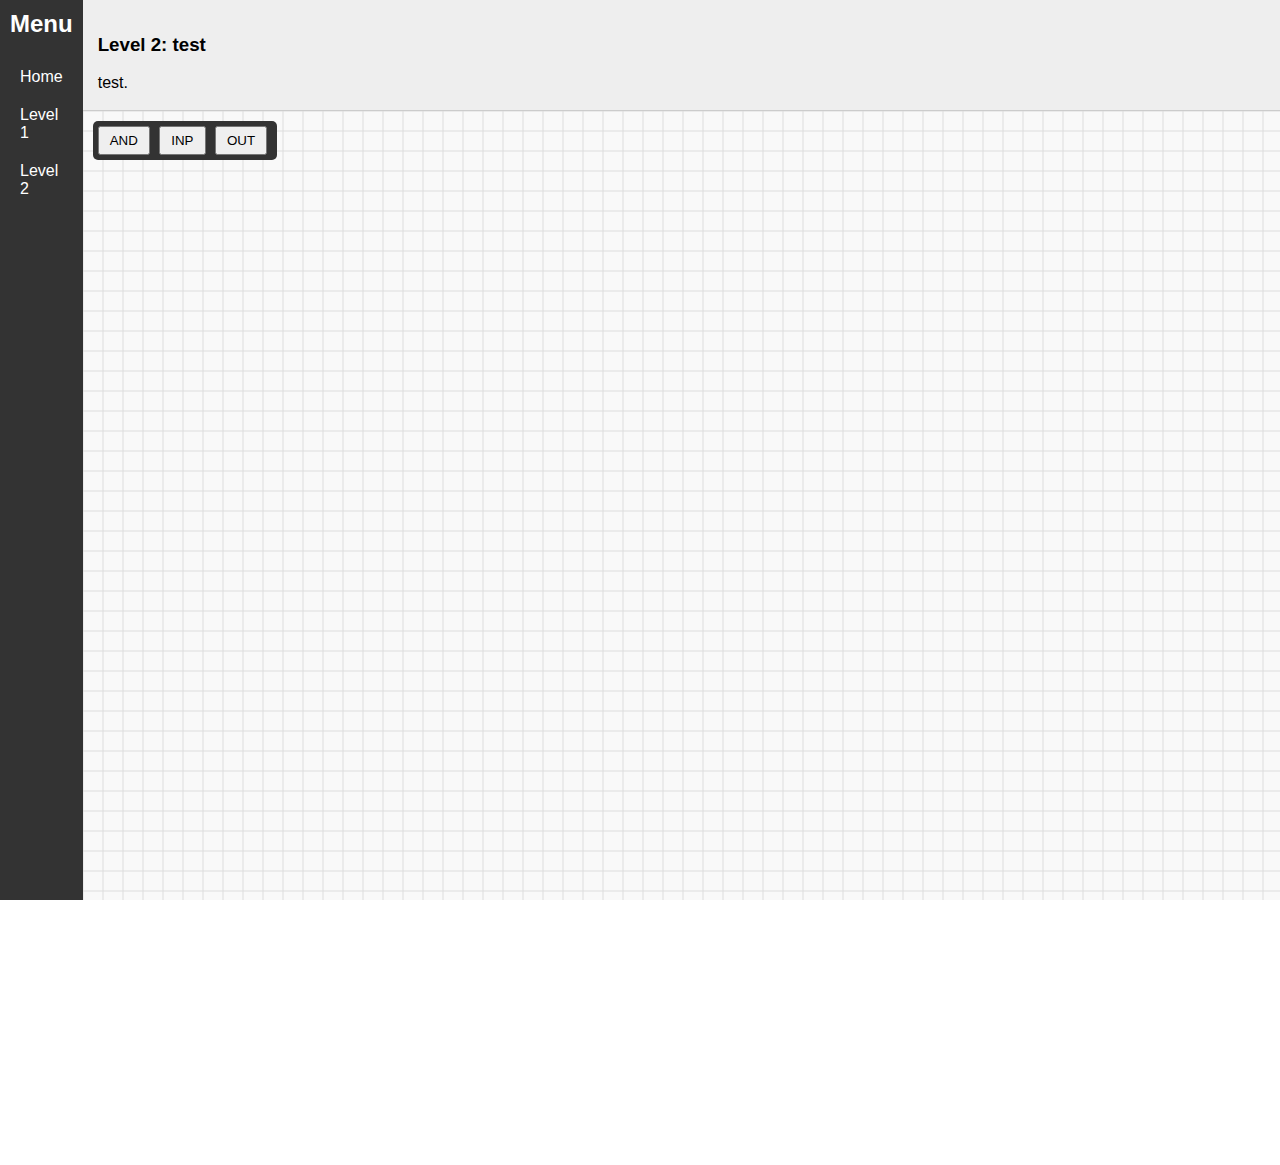
<file: level2.html>
<!DOCTYPE html>
<html lang="en">
<head>
  <meta charset="UTF-8" />
  <meta name="viewport" content="width=device-width, initial-scale=1.0"/>
  <title>Logic Gate Simulator</title>
    <style>
    html, body {
      margin: 0;
      height: 100%;
      font-family: Arial, sans-serif;
      overflow: hidden;
    }

    #container {
      display: flex;
      height: 100%;
      width: 100%;
    }

    /* Left menu */
    #menu {
      width: 200px;
      background-color: #333;
      color: white;
      display: flex;
      flex-direction: column;
      padding: 10px;
    }

    #menu h2 { margin-top: 0; }
    #menu a {
      color: white;
      text-decoration: none;
      padding: 10px;
      display: block;
    }
    #menu a:hover { background-color: #555; }

    /* Right main content */
    #main { flex: 1; display: flex; flex-direction: column; }
    #level-info {
      background-color: #eee;
      padding: 15px;
      height: 80px;
      border-bottom: 1px solid #ccc;
    }

    #canvas-container { flex: 1; position: relative; }

    #toolbar {
      position: absolute;
      top: 10px;
      left: 10px;
      z-index: 10;
      background: rgba(255, 255, 255, 0.9);
      padding: 5px;
      border-radius: 5px;
    }

    #toolbar button { margin-right: 5px; padding: 5px 10px; }

  </style>
  <link rel="stylesheet" href="style.css" />
</head>
<body>
  <div id="container">
    <!-- Left menu -->
    <div id="menu">
      <h2>Menu</h2>
      <a href="index.html">Home</a>
      <a href="level1.html">Level 1</a>
      <a href="level2.html">Level 2</a>
      <!-- Add more levels as separate pages -->
    </div>

    <!-- Main content -->
    <div id="main">
      <!-- Top area: level description -->
      <div id="level-info">
        <h3 id="level-title">Level 2: test</h3>
        <p id="level-description">test.</p>
      </div>

      <!-- Canvas area -->
      <div id="canvas-container">
        <div id="toolbar">
          <button id="add-and">AND</button>
          <button id="add-input">INP</button>
          <button id="add-output">OUT</button>
        </div>

        <div id="canvas">
          <canvas id="circuitCanvas" width="800" height="600"></canvas>
          <svg id="wires"></svg>
        </div>
    </div>
  </div>

  <script src="gate.js"></script>
  <script src="circuit.js"></script>
  <script src="canvas.js"></script>
  <script src="main.js"></script>
  </body>
</html>
</file>
<file: css/style.css>
body {
  font-family: sans-serif;
  background-color: #111;
  color: #fff;
  margin: 0;
  padding: 20px;
  text-align: center;
}

#game {
  max-width: 600px;
  margin: 0 auto;
}

#bar-container {
  display: flex;
  align-items: flex-end;
  height: 200px;
  margin: 20px 0;
  background-color: #222;
  padding: 10px;
  border-radius: 8px;
  gap: 2px;
}

.bar {
  flex: 1;
  background-color: #4caf50;
  transition: height 0.3s ease, background-color 0.2s ease;
  border-radius: 2px;
}

/* Comparison highlight */
.bar.comparing {
  background-color: yellow;
}

/* Swap highlight */
.bar.swapping {
  background-color: red;
}

#controls {
  margin-top: 20px;
}

button {
  background: #333;
  color: white;
  border: none;
  padding: 10px 20px;
  margin: 5px;
  cursor: pointer;
  border-radius: 6px;
  font-size: 16px;
}

button:hover {
  background: #555;
}

/* Sidebars */
.sidebar {
  position: fixed;
  top: 0;
  bottom: 0;
  width: 200px;
  padding: 20px;
  background-color: #1a1a1a;
  color: white;
  display: flex;
  flex-direction: column;
  gap: 10px;
  z-index: 10;
}

#left-menu {
  left: 0;
  border-right: 1px solid #333;
}

#right-menu {
  right: 0;
  border-left: 1px solid #333;
}

.sidebar h3 {
  margin-top: 0;
  font-size: 18px;
  text-align: center;
}

.sidebar button {
  background: #333;
  border: none;
  color: white;
  padding: 8px;
  cursor: not-allowed;
  border-radius: 4px;
  text-align: left;
}

.sidebar button:hover {
  background: #444;
}
</file>
<file: style.css>
body, html {
  margin: 0;
  padding: 0;
  overflow: hidden; /* no scrollbars */
  height: 100%;
}

canvas {
  display: block;
  background-color: #f9f9f9; /* light background for grid contrast */
}

#toolbar {
  position: absolute;
  top: 10px;
  left: 10px;
  z-index: 10;
  background: #333;
  padding: 5px;
  border-radius: 5px;
}

button {
  margin-right: 5px;
}
</file>
<file: assets/css/main.css>
@import url(fontawesome-all.min.css);
@import url("https://fonts.googleapis.com/css?family=Open+Sans:400,600,400italic,600italic|Roboto+Slab:400,700");
/*
	Editorial by HTML5 UP
	html5up.net | @ajlkn
	Free for personal and commercial use under the CCA 3.0 license (html5up.net/license)
*/
html, body, div, span, applet, object,
iframe, h1, h2, h3, h4, h5, h6, p, blockquote,
pre, a, abbr, acronym, address, big, cite,
code, del, dfn, em, img, ins, kbd, q, s, samp,
small, strike, strong, sub, sup, tt, var, b,
u, i, center, dl, dt, dd, ol, ul, li, fieldset,
form, label, legend, table, caption, tbody,
tfoot, thead, tr, th, td, article, aside,
canvas, details, embed, figure, figcaption,
footer, header, hgroup, menu, nav, output, ruby,
section, summary, time, mark, audio, video {
  margin: 0;
  padding: 0;
  border: 0;
  font-size: 100%;
  font: inherit;
  vertical-align: baseline; }

article, aside, details, figcaption, figure,
footer, header, hgroup, menu, nav, section {
  display: block; }

body {
  line-height: 1; }

ol, ul {
  list-style: none; }

blockquote, q {
  quotes: none; }
  blockquote:before, blockquote:after, q:before, q:after {
    content: '';
    content: none; }

table {
  border-collapse: collapse;
  border-spacing: 0; }

body {
  -webkit-text-size-adjust: none; }

mark {
  background-color: transparent;
  color: inherit; }

input::-moz-focus-inner {
  border: 0;
  padding: 0; }

input, select, textarea {
  -moz-appearance: none;
  -webkit-appearance: none;
  -ms-appearance: none;
  appearance: none; }

/* Basic */
@-ms-viewport {
  width: device-width; }

body {
  -ms-overflow-style: scrollbar; }

@media screen and (max-width: 480px) {
  html, body {
    min-width: 320px; } }

html {
  box-sizing: border-box; }

*, *:before, *:after {
  box-sizing: inherit; }

body {
  background: #ffffff; }
  body.is-preload *, body.is-preload *:before, body.is-preload *:after, body.is-resizing *, body.is-resizing *:before, body.is-resizing *:after {
    -moz-animation: none !important;
    -webkit-animation: none !important;
    -ms-animation: none !important;
    animation: none !important;
    -moz-transition: none !important;
    -webkit-transition: none !important;
    -ms-transition: none !important;
    transition: none !important; }

/* Type */
body, input, select, textarea {
  color: #7f888f;
  font-family: "Open Sans", sans-serif;
  font-size: 13pt;
  font-weight: 400;
  line-height: 1.65; }
  @media screen and (max-width: 1680px) {
    body, input, select, textarea {
      font-size: 11pt; } }
  @media screen and (max-width: 1280px) {
    body, input, select, textarea {
      font-size: 10pt; } }
  @media screen and (max-width: 360px) {
    body, input, select, textarea {
      font-size: 9pt; } }

a {
  -moz-transition: color 0.2s ease-in-out, border-bottom-color 0.2s ease-in-out;
  -webkit-transition: color 0.2s ease-in-out, border-bottom-color 0.2s ease-in-out;
  -ms-transition: color 0.2s ease-in-out, border-bottom-color 0.2s ease-in-out;
  transition: color 0.2s ease-in-out, border-bottom-color 0.2s ease-in-out;
  border-bottom: dotted 1px;
  color: #f56a6a;
  text-decoration: none; }
  a:hover {
    border-bottom-color: #f56a6a;
    color: #f56a6a !important; }
    a:hover strong {
      color: inherit; }

strong, b {
  color: #3d4449;
  font-weight: 600; }

em, i {
  font-style: italic; }

p {
  margin: 0 0 2em 0; }

h1, h2, h3, h4, h5, h6 {
  color: #3d4449;
  font-family: "Roboto Slab", serif;
  font-weight: 700;
  line-height: 1.5;
  margin: 0 0 1em 0; }
  h1 a, h2 a, h3 a, h4 a, h5 a, h6 a {
    color: inherit;
    text-decoration: none;
    border-bottom: 0; }

h1 {
  font-size: 4em;
  margin: 0 0 0.5em 0;
  line-height: 1.3; }

h2 {
  font-size: 1.75em; }

h3 {
  font-size: 1.25em; }

h4 {
  font-size: 1.1em; }

h5 {
  font-size: 0.9em; }

h6 {
  font-size: 0.7em; }

@media screen and (max-width: 1680px) {
  h1 {
    font-size: 3.5em; } }

@media screen and (max-width: 980px) {
  h1 {
    font-size: 3.25em; } }

@media screen and (max-width: 736px) {
  h1 {
    font-size: 2em;
    line-height: 1.4; }
  h2 {
    font-size: 1.5em; } }

sub {
  font-size: 0.8em;
  position: relative;
  top: 0.5em; }

sup {
  font-size: 0.8em;
  position: relative;
  top: -0.5em; }

blockquote {
  border-left: solid 3px rgba(210, 215, 217, 0.75);
  font-style: italic;
  margin: 0 0 2em 0;
  padding: 0.5em 0 0.5em 2em; }

code {
  background: rgba(230, 235, 237, 0.25);
  border-radius: 0.375em;
  border: solid 1px rgba(210, 215, 217, 0.75);
  font-family: "Courier New", monospace;
  font-size: 0.9em;
  margin: 0 0.25em;
  padding: 0.25em 0.65em; }

pre {
  -webkit-overflow-scrolling: touch;
  font-family: "Courier New", monospace;
  font-size: 0.9em;
  margin: 0 0 2em 0; }
  pre code {
    display: block;
    line-height: 1.75;
    padding: 1em 1.5em;
    overflow-x: auto; }

hr {
  border: 0;
  border-bottom: solid 1px rgba(210, 215, 217, 0.75);
  margin: 2em 0; }
  hr.major {
    margin: 3em 0; }

.align-left {
  text-align: left; }

.align-center {
  text-align: center; }

.align-right {
  text-align: right; }

/* Row */
.row {
  display: flex;
  flex-wrap: wrap;
  box-sizing: border-box;
  align-items: stretch; }
  .row > * {
    box-sizing: border-box; }
  .row.gtr-uniform > * > :last-child {
    margin-bottom: 0; }
  .row.aln-left {
    justify-content: flex-start; }
  .row.aln-center {
    justify-content: center; }
  .row.aln-right {
    justify-content: flex-end; }
  .row.aln-top {
    align-items: flex-start; }
  .row.aln-middle {
    align-items: center; }
  .row.aln-bottom {
    align-items: flex-end; }
  .row > .imp {
    order: -1; }
  .row > .col-1 {
    width: 8.33333%; }
  .row > .off-1 {
    margin-left: 8.33333%; }
  .row > .col-2 {
    width: 16.66667%; }
  .row > .off-2 {
    margin-left: 16.66667%; }
  .row > .col-3 {
    width: 25%; }
  .row > .off-3 {
    margin-left: 25%; }
  .row > .col-4 {
    width: 33.33333%; }
  .row > .off-4 {
    margin-left: 33.33333%; }
  .row > .col-5 {
    width: 41.66667%; }
  .row > .off-5 {
    margin-left: 41.66667%; }
  .row > .col-6 {
    width: 50%; }
  .row > .off-6 {
    margin-left: 50%; }
  .row > .col-7 {
    width: 58.33333%; }
  .row > .off-7 {
    margin-left: 58.33333%; }
  .row > .col-8 {
    width: 66.66667%; }
  .row > .off-8 {
    margin-left: 66.66667%; }
  .row > .col-9 {
    width: 75%; }
  .row > .off-9 {
    margin-left: 75%; }
  .row > .col-10 {
    width: 83.33333%; }
  .row > .off-10 {
    margin-left: 83.33333%; }
  .row > .col-11 {
    width: 91.66667%; }
  .row > .off-11 {
    margin-left: 91.66667%; }
  .row > .col-12 {
    width: 100%; }
  .row > .off-12 {
    margin-left: 100%; }
  .row.gtr-0 {
    margin-top: 0;
    margin-left: 0em; }
    .row.gtr-0 > * {
      padding: 0 0 0 0em; }
    .row.gtr-0.gtr-uniform {
      margin-top: 0em; }
      .row.gtr-0.gtr-uniform > * {
        padding-top: 0em; }
  .row.gtr-25 {
    margin-top: 0;
    margin-left: -0.375em; }
    .row.gtr-25 > * {
      padding: 0 0 0 0.375em; }
    .row.gtr-25.gtr-uniform {
      margin-top: -0.375em; }
      .row.gtr-25.gtr-uniform > * {
        padding-top: 0.375em; }
  .row.gtr-50 {
    margin-top: 0;
    margin-left: -0.75em; }
    .row.gtr-50 > * {
      padding: 0 0 0 0.75em; }
    .row.gtr-50.gtr-uniform {
      margin-top: -0.75em; }
      .row.gtr-50.gtr-uniform > * {
        padding-top: 0.75em; }
  .row {
    margin-top: 0;
    margin-left: -1.5em; }
    .row > * {
      padding: 0 0 0 1.5em; }
    .row.gtr-uniform {
      margin-top: -1.5em; }
      .row.gtr-uniform > * {
        padding-top: 1.5em; }
  .row.gtr-150 {
    margin-top: 0;
    margin-left: -2.25em; }
    .row.gtr-150 > * {
      padding: 0 0 0 2.25em; }
    .row.gtr-150.gtr-uniform {
      margin-top: -2.25em; }
      .row.gtr-150.gtr-uniform > * {
        padding-top: 2.25em; }
  .row.gtr-200 {
    margin-top: 0;
    margin-left: -3em; }
    .row.gtr-200 > * {
      padding: 0 0 0 3em; }
    .row.gtr-200.gtr-uniform {
      margin-top: -3em; }
      .row.gtr-200.gtr-uniform > * {
        padding-top: 3em; }
  @media screen and (max-width: 1680px) {
    .row {
      display: flex;
      flex-wrap: wrap;
      box-sizing: border-box;
      align-items: stretch; }
      .row > * {
        box-sizing: border-box; }
      .row.gtr-uniform > * > :last-child {
        margin-bottom: 0; }
      .row.aln-left {
        justify-content: flex-start; }
      .row.aln-center {
        justify-content: center; }
      .row.aln-right {
        justify-content: flex-end; }
      .row.aln-top {
        align-items: flex-start; }
      .row.aln-middle {
        align-items: center; }
      .row.aln-bottom {
        align-items: flex-end; }
      .row > .imp-xlarge {
        order: -1; }
      .row > .col-1-xlarge {
        width: 8.33333%; }
      .row > .off-1-xlarge {
        margin-left: 8.33333%; }
      .row > .col-2-xlarge {
        width: 16.66667%; }
      .row > .off-2-xlarge {
        margin-left: 16.66667%; }
      .row > .col-3-xlarge {
        width: 25%; }
      .row > .off-3-xlarge {
        margin-left: 25%; }
      .row > .col-4-xlarge {
        width: 33.33333%; }
      .row > .off-4-xlarge {
        margin-left: 33.33333%; }
      .row > .col-5-xlarge {
        width: 41.66667%; }
      .row > .off-5-xlarge {
        margin-left: 41.66667%; }
      .row > .col-6-xlarge {
        width: 50%; }
      .row > .off-6-xlarge {
        margin-left: 50%; }
      .row > .col-7-xlarge {
        width: 58.33333%; }
      .row > .off-7-xlarge {
        margin-left: 58.33333%; }
      .row > .col-8-xlarge {
        width: 66.66667%; }
      .row > .off-8-xlarge {
        margin-left: 66.66667%; }
      .row > .col-9-xlarge {
        width: 75%; }
      .row > .off-9-xlarge {
        margin-left: 75%; }
      .row > .col-10-xlarge {
        width: 83.33333%; }
      .row > .off-10-xlarge {
        margin-left: 83.33333%; }
      .row > .col-11-xlarge {
        width: 91.66667%; }
      .row > .off-11-xlarge {
        margin-left: 91.66667%; }
      .row > .col-12-xlarge {
        width: 100%; }
      .row > .off-12-xlarge {
        margin-left: 100%; }
      .row.gtr-0 {
        margin-top: 0;
        margin-left: 0em; }
        .row.gtr-0 > * {
          padding: 0 0 0 0em; }
        .row.gtr-0.gtr-uniform {
          margin-top: 0em; }
          .row.gtr-0.gtr-uniform > * {
            padding-top: 0em; }
      .row.gtr-25 {
        margin-top: 0;
        margin-left: -0.375em; }
        .row.gtr-25 > * {
          padding: 0 0 0 0.375em; }
        .row.gtr-25.gtr-uniform {
          margin-top: -0.375em; }
          .row.gtr-25.gtr-uniform > * {
            padding-top: 0.375em; }
      .row.gtr-50 {
        margin-top: 0;
        margin-left: -0.75em; }
        .row.gtr-50 > * {
          padding: 0 0 0 0.75em; }
        .row.gtr-50.gtr-uniform {
          margin-top: -0.75em; }
          .row.gtr-50.gtr-uniform > * {
            padding-top: 0.75em; }
      .row {
        margin-top: 0;
        margin-left: -1.5em; }
        .row > * {
          padding: 0 0 0 1.5em; }
        .row.gtr-uniform {
          margin-top: -1.5em; }
          .row.gtr-uniform > * {
            padding-top: 1.5em; }
      .row.gtr-150 {
        margin-top: 0;
        margin-left: -2.25em; }
        .row.gtr-150 > * {
          padding: 0 0 0 2.25em; }
        .row.gtr-150.gtr-uniform {
          margin-top: -2.25em; }
          .row.gtr-150.gtr-uniform > * {
            padding-top: 2.25em; }
      .row.gtr-200 {
        margin-top: 0;
        margin-left: -3em; }
        .row.gtr-200 > * {
          padding: 0 0 0 3em; }
        .row.gtr-200.gtr-uniform {
          margin-top: -3em; }
          .row.gtr-200.gtr-uniform > * {
            padding-top: 3em; } }
  @media screen and (max-width: 1280px) {
    .row {
      display: flex;
      flex-wrap: wrap;
      box-sizing: border-box;
      align-items: stretch; }
      .row > * {
        box-sizing: border-box; }
      .row.gtr-uniform > * > :last-child {
        margin-bottom: 0; }
      .row.aln-left {
        justify-content: flex-start; }
      .row.aln-center {
        justify-content: center; }
      .row.aln-right {
        justify-content: flex-end; }
      .row.aln-top {
        align-items: flex-start; }
      .row.aln-middle {
        align-items: center; }
      .row.aln-bottom {
        align-items: flex-end; }
      .row > .imp-large {
        order: -1; }
      .row > .col-1-large {
        width: 8.33333%; }
      .row > .off-1-large {
        margin-left: 8.33333%; }
      .row > .col-2-large {
        width: 16.66667%; }
      .row > .off-2-large {
        margin-left: 16.66667%; }
      .row > .col-3-large {
        width: 25%; }
      .row > .off-3-large {
        margin-left: 25%; }
      .row > .col-4-large {
        width: 33.33333%; }
      .row > .off-4-large {
        margin-left: 33.33333%; }
      .row > .col-5-large {
        width: 41.66667%; }
      .row > .off-5-large {
        margin-left: 41.66667%; }
      .row > .col-6-large {
        width: 50%; }
      .row > .off-6-large {
        margin-left: 50%; }
      .row > .col-7-large {
        width: 58.33333%; }
      .row > .off-7-large {
        margin-left: 58.33333%; }
      .row > .col-8-large {
        width: 66.66667%; }
      .row > .off-8-large {
        margin-left: 66.66667%; }
      .row > .col-9-large {
        width: 75%; }
      .row > .off-9-large {
        margin-left: 75%; }
      .row > .col-10-large {
        width: 83.33333%; }
      .row > .off-10-large {
        margin-left: 83.33333%; }
      .row > .col-11-large {
        width: 91.66667%; }
      .row > .off-11-large {
        margin-left: 91.66667%; }
      .row > .col-12-large {
        width: 100%; }
      .row > .off-12-large {
        margin-left: 100%; }
      .row.gtr-0 {
        margin-top: 0;
        margin-left: 0em; }
        .row.gtr-0 > * {
          padding: 0 0 0 0em; }
        .row.gtr-0.gtr-uniform {
          margin-top: 0em; }
          .row.gtr-0.gtr-uniform > * {
            padding-top: 0em; }
      .row.gtr-25 {
        margin-top: 0;
        margin-left: -0.375em; }
        .row.gtr-25 > * {
          padding: 0 0 0 0.375em; }
        .row.gtr-25.gtr-uniform {
          margin-top: -0.375em; }
          .row.gtr-25.gtr-uniform > * {
            padding-top: 0.375em; }
      .row.gtr-50 {
        margin-top: 0;
        margin-left: -0.75em; }
        .row.gtr-50 > * {
          padding: 0 0 0 0.75em; }
        .row.gtr-50.gtr-uniform {
          margin-top: -0.75em; }
          .row.gtr-50.gtr-uniform > * {
            padding-top: 0.75em; }
      .row {
        margin-top: 0;
        margin-left: -1.5em; }
        .row > * {
          padding: 0 0 0 1.5em; }
        .row.gtr-uniform {
          margin-top: -1.5em; }
          .row.gtr-uniform > * {
            padding-top: 1.5em; }
      .row.gtr-150 {
        margin-top: 0;
        margin-left: -2.25em; }
        .row.gtr-150 > * {
          padding: 0 0 0 2.25em; }
        .row.gtr-150.gtr-uniform {
          margin-top: -2.25em; }
          .row.gtr-150.gtr-uniform > * {
            padding-top: 2.25em; }
      .row.gtr-200 {
        margin-top: 0;
        margin-left: -3em; }
        .row.gtr-200 > * {
          padding: 0 0 0 3em; }
        .row.gtr-200.gtr-uniform {
          margin-top: -3em; }
          .row.gtr-200.gtr-uniform > * {
            padding-top: 3em; } }
  @media screen and (max-width: 980px) {
    .row {
      display: flex;
      flex-wrap: wrap;
      box-sizing: border-box;
      align-items: stretch; }
      .row > * {
        box-sizing: border-box; }
      .row.gtr-uniform > * > :last-child {
        margin-bottom: 0; }
      .row.aln-left {
        justify-content: flex-start; }
      .row.aln-center {
        justify-content: center; }
      .row.aln-right {
        justify-content: flex-end; }
      .row.aln-top {
        align-items: flex-start; }
      .row.aln-middle {
        align-items: center; }
      .row.aln-bottom {
        align-items: flex-end; }
      .row > .imp-medium {
        order: -1; }
      .row > .col-1-medium {
        width: 8.33333%; }
      .row > .off-1-medium {
        margin-left: 8.33333%; }
      .row > .col-2-medium {
        width: 16.66667%; }
      .row > .off-2-medium {
        margin-left: 16.66667%; }
      .row > .col-3-medium {
        width: 25%; }
      .row > .off-3-medium {
        margin-left: 25%; }
      .row > .col-4-medium {
        width: 33.33333%; }
      .row > .off-4-medium {
        margin-left: 33.33333%; }
      .row > .col-5-medium {
        width: 41.66667%; }
      .row > .off-5-medium {
        margin-left: 41.66667%; }
      .row > .col-6-medium {
        width: 50%; }
      .row > .off-6-medium {
        margin-left: 50%; }
      .row > .col-7-medium {
        width: 58.33333%; }
      .row > .off-7-medium {
        margin-left: 58.33333%; }
      .row > .col-8-medium {
        width: 66.66667%; }
      .row > .off-8-medium {
        margin-left: 66.66667%; }
      .row > .col-9-medium {
        width: 75%; }
      .row > .off-9-medium {
        margin-left: 75%; }
      .row > .col-10-medium {
        width: 83.33333%; }
      .row > .off-10-medium {
        margin-left: 83.33333%; }
      .row > .col-11-medium {
        width: 91.66667%; }
      .row > .off-11-medium {
        margin-left: 91.66667%; }
      .row > .col-12-medium {
        width: 100%; }
      .row > .off-12-medium {
        margin-left: 100%; }
      .row.gtr-0 {
        margin-top: 0;
        margin-left: 0em; }
        .row.gtr-0 > * {
          padding: 0 0 0 0em; }
        .row.gtr-0.gtr-uniform {
          margin-top: 0em; }
          .row.gtr-0.gtr-uniform > * {
            padding-top: 0em; }
      .row.gtr-25 {
        margin-top: 0;
        margin-left: -0.375em; }
        .row.gtr-25 > * {
          padding: 0 0 0 0.375em; }
        .row.gtr-25.gtr-uniform {
          margin-top: -0.375em; }
          .row.gtr-25.gtr-uniform > * {
            padding-top: 0.375em; }
      .row.gtr-50 {
        margin-top: 0;
        margin-left: -0.75em; }
        .row.gtr-50 > * {
          padding: 0 0 0 0.75em; }
        .row.gtr-50.gtr-uniform {
          margin-top: -0.75em; }
          .row.gtr-50.gtr-uniform > * {
            padding-top: 0.75em; }
      .row {
        margin-top: 0;
        margin-left: -1.5em; }
        .row > * {
          padding: 0 0 0 1.5em; }
        .row.gtr-uniform {
          margin-top: -1.5em; }
          .row.gtr-uniform > * {
            padding-top: 1.5em; }
      .row.gtr-150 {
        margin-top: 0;
        margin-left: -2.25em; }
        .row.gtr-150 > * {
          padding: 0 0 0 2.25em; }
        .row.gtr-150.gtr-uniform {
          margin-top: -2.25em; }
          .row.gtr-150.gtr-uniform > * {
            padding-top: 2.25em; }
      .row.gtr-200 {
        margin-top: 0;
        margin-left: -3em; }
        .row.gtr-200 > * {
          padding: 0 0 0 3em; }
        .row.gtr-200.gtr-uniform {
          margin-top: -3em; }
          .row.gtr-200.gtr-uniform > * {
            padding-top: 3em; } }
  @media screen and (max-width: 736px) {
    .row {
      display: flex;
      flex-wrap: wrap;
      box-sizing: border-box;
      align-items: stretch; }
      .row > * {
        box-sizing: border-box; }
      .row.gtr-uniform > * > :last-child {
        margin-bottom: 0; }
      .row.aln-left {
        justify-content: flex-start; }
      .row.aln-center {
        justify-content: center; }
      .row.aln-right {
        justify-content: flex-end; }
      .row.aln-top {
        align-items: flex-start; }
      .row.aln-middle {
        align-items: center; }
      .row.aln-bottom {
        align-items: flex-end; }
      .row > .imp-small {
        order: -1; }
      .row > .col-1-small {
        width: 8.33333%; }
      .row > .off-1-small {
        margin-left: 8.33333%; }
      .row > .col-2-small {
        width: 16.66667%; }
      .row > .off-2-small {
        margin-left: 16.66667%; }
      .row > .col-3-small {
        width: 25%; }
      .row > .off-3-small {
        margin-left: 25%; }
      .row > .col-4-small {
        width: 33.33333%; }
      .row > .off-4-small {
        margin-left: 33.33333%; }
      .row > .col-5-small {
        width: 41.66667%; }
      .row > .off-5-small {
        margin-left: 41.66667%; }
      .row > .col-6-small {
        width: 50%; }
      .row > .off-6-small {
        margin-left: 50%; }
      .row > .col-7-small {
        width: 58.33333%; }
      .row > .off-7-small {
        margin-left: 58.33333%; }
      .row > .col-8-small {
        width: 66.66667%; }
      .row > .off-8-small {
        margin-left: 66.66667%; }
      .row > .col-9-small {
        width: 75%; }
      .row > .off-9-small {
        margin-left: 75%; }
      .row > .col-10-small {
        width: 83.33333%; }
      .row > .off-10-small {
        margin-left: 83.33333%; }
      .row > .col-11-small {
        width: 91.66667%; }
      .row > .off-11-small {
        margin-left: 91.66667%; }
      .row > .col-12-small {
        width: 100%; }
      .row > .off-12-small {
        margin-left: 100%; }
      .row.gtr-0 {
        margin-top: 0;
        margin-left: 0em; }
        .row.gtr-0 > * {
          padding: 0 0 0 0em; }
        .row.gtr-0.gtr-uniform {
          margin-top: 0em; }
          .row.gtr-0.gtr-uniform > * {
            padding-top: 0em; }
      .row.gtr-25 {
        margin-top: 0;
        margin-left: -0.375em; }
        .row.gtr-25 > * {
          padding: 0 0 0 0.375em; }
        .row.gtr-25.gtr-uniform {
          margin-top: -0.375em; }
          .row.gtr-25.gtr-uniform > * {
            padding-top: 0.375em; }
      .row.gtr-50 {
        margin-top: 0;
        margin-left: -0.75em; }
        .row.gtr-50 > * {
          padding: 0 0 0 0.75em; }
        .row.gtr-50.gtr-uniform {
          margin-top: -0.75em; }
          .row.gtr-50.gtr-uniform > * {
            padding-top: 0.75em; }
      .row {
        margin-top: 0;
        margin-left: -1.5em; }
        .row > * {
          padding: 0 0 0 1.5em; }
        .row.gtr-uniform {
          margin-top: -1.5em; }
          .row.gtr-uniform > * {
            padding-top: 1.5em; }
      .row.gtr-150 {
        margin-top: 0;
        margin-left: -2.25em; }
        .row.gtr-150 > * {
          padding: 0 0 0 2.25em; }
        .row.gtr-150.gtr-uniform {
          margin-top: -2.25em; }
          .row.gtr-150.gtr-uniform > * {
            padding-top: 2.25em; }
      .row.gtr-200 {
        margin-top: 0;
        margin-left: -3em; }
        .row.gtr-200 > * {
          padding: 0 0 0 3em; }
        .row.gtr-200.gtr-uniform {
          margin-top: -3em; }
          .row.gtr-200.gtr-uniform > * {
            padding-top: 3em; } }
  @media screen and (max-width: 480px) {
    .row {
      display: flex;
      flex-wrap: wrap;
      box-sizing: border-box;
      align-items: stretch; }
      .row > * {
        box-sizing: border-box; }
      .row.gtr-uniform > * > :last-child {
        margin-bottom: 0; }
      .row.aln-left {
        justify-content: flex-start; }
      .row.aln-center {
        justify-content: center; }
      .row.aln-right {
        justify-content: flex-end; }
      .row.aln-top {
        align-items: flex-start; }
      .row.aln-middle {
        align-items: center; }
      .row.aln-bottom {
        align-items: flex-end; }
      .row > .imp-xsmall {
        order: -1; }
      .row > .col-1-xsmall {
        width: 8.33333%; }
      .row > .off-1-xsmall {
        margin-left: 8.33333%; }
      .row > .col-2-xsmall {
        width: 16.66667%; }
      .row > .off-2-xsmall {
        margin-left: 16.66667%; }
      .row > .col-3-xsmall {
        width: 25%; }
      .row > .off-3-xsmall {
        margin-left: 25%; }
      .row > .col-4-xsmall {
        width: 33.33333%; }
      .row > .off-4-xsmall {
        margin-left: 33.33333%; }
      .row > .col-5-xsmall {
        width: 41.66667%; }
      .row > .off-5-xsmall {
        margin-left: 41.66667%; }
      .row > .col-6-xsmall {
        width: 50%; }
      .row > .off-6-xsmall {
        margin-left: 50%; }
      .row > .col-7-xsmall {
        width: 58.33333%; }
      .row > .off-7-xsmall {
        margin-left: 58.33333%; }
      .row > .col-8-xsmall {
        width: 66.66667%; }
      .row > .off-8-xsmall {
        margin-left: 66.66667%; }
      .row > .col-9-xsmall {
        width: 75%; }
      .row > .off-9-xsmall {
        margin-left: 75%; }
      .row > .col-10-xsmall {
        width: 83.33333%; }
      .row > .off-10-xsmall {
        margin-left: 83.33333%; }
      .row > .col-11-xsmall {
        width: 91.66667%; }
      .row > .off-11-xsmall {
        margin-left: 91.66667%; }
      .row > .col-12-xsmall {
        width: 100%; }
      .row > .off-12-xsmall {
        margin-left: 100%; }
      .row.gtr-0 {
        margin-top: 0;
        margin-left: 0em; }
        .row.gtr-0 > * {
          padding: 0 0 0 0em; }
        .row.gtr-0.gtr-uniform {
          margin-top: 0em; }
          .row.gtr-0.gtr-uniform > * {
            padding-top: 0em; }
      .row.gtr-25 {
        margin-top: 0;
        margin-left: -0.375em; }
        .row.gtr-25 > * {
          padding: 0 0 0 0.375em; }
        .row.gtr-25.gtr-uniform {
          margin-top: -0.375em; }
          .row.gtr-25.gtr-uniform > * {
            padding-top: 0.375em; }
      .row.gtr-50 {
        margin-top: 0;
        margin-left: -0.75em; }
        .row.gtr-50 > * {
          padding: 0 0 0 0.75em; }
        .row.gtr-50.gtr-uniform {
          margin-top: -0.75em; }
          .row.gtr-50.gtr-uniform > * {
            padding-top: 0.75em; }
      .row {
        margin-top: 0;
        margin-left: -1.5em; }
        .row > * {
          padding: 0 0 0 1.5em; }
        .row.gtr-uniform {
          margin-top: -1.5em; }
          .row.gtr-uniform > * {
            padding-top: 1.5em; }
      .row.gtr-150 {
        margin-top: 0;
        margin-left: -2.25em; }
        .row.gtr-150 > * {
          padding: 0 0 0 2.25em; }
        .row.gtr-150.gtr-uniform {
          margin-top: -2.25em; }
          .row.gtr-150.gtr-uniform > * {
            padding-top: 2.25em; }
      .row.gtr-200 {
        margin-top: 0;
        margin-left: -3em; }
        .row.gtr-200 > * {
          padding: 0 0 0 3em; }
        .row.gtr-200.gtr-uniform {
          margin-top: -3em; }
          .row.gtr-200.gtr-uniform > * {
            padding-top: 3em; } }

/* Section/Article */
section.special, article.special {
  text-align: center; }

header p {
  font-family: "Roboto Slab", serif;
  font-size: 1em;
  font-weight: 400;
  letter-spacing: 0.075em;
  margin-top: -0.5em;
  text-transform: uppercase; }

header.major > :last-child {
  border-bottom: solid 3px #f56a6a;
  display: inline-block;
  margin: 0 0 2em 0;
  padding: 0 0.75em 0.5em 0; }

header.main > :last-child {
  margin: 0 0 1em 0; }

/* Form */
form {
  margin: 0 0 2em 0; }

label {
  color: #3d4449;
  display: block;
  font-size: 0.9em;
  font-weight: 600;
  margin: 0 0 1em 0; }

input[type="text"],
input[type="password"],
input[type="email"],
input[type="tel"],
input[type="search"],
input[type="url"],
select,
textarea {
  -moz-appearance: none;
  -webkit-appearance: none;
  -ms-appearance: none;
  appearance: none;
  background: #ffffff;
  border-radius: 0.375em;
  border: none;
  border: solid 1px rgba(210, 215, 217, 0.75);
  color: inherit;
  display: block;
  outline: 0;
  padding: 0 1em;
  text-decoration: none;
  width: 100%; }
  input[type="text"]:invalid,
  input[type="password"]:invalid,
  input[type="email"]:invalid,
  input[type="tel"]:invalid,
  input[type="search"]:invalid,
  input[type="url"]:invalid,
  select:invalid,
  textarea:invalid {
    box-shadow: none; }
  input[type="text"]:focus,
  input[type="password"]:focus,
  input[type="email"]:focus,
  input[type="tel"]:focus,
  input[type="search"]:focus,
  input[type="url"]:focus,
  select:focus,
  textarea:focus {
    border-color: #f56a6a;
    box-shadow: 0 0 0 1px #f56a6a; }

select {
  background-image: url("data:image/svg+xml;charset=utf8,%3Csvg xmlns='http://www.w3.org/2000/svg' width='40' height='40' preserveAspectRatio='none' viewBox='0 0 40 40'%3E%3Cpath d='M9.4,12.3l10.4,10.4l10.4-10.4c0.2-0.2,0.5-0.4,0.9-0.4c0.3,0,0.6,0.1,0.9,0.4l3.3,3.3c0.2,0.2,0.4,0.5,0.4,0.9 c0,0.4-0.1,0.6-0.4,0.9L20.7,31.9c-0.2,0.2-0.5,0.4-0.9,0.4c-0.3,0-0.6-0.1-0.9-0.4L4.3,17.3c-0.2-0.2-0.4-0.5-0.4-0.9 c0-0.4,0.1-0.6,0.4-0.9l3.3-3.3c0.2-0.2,0.5-0.4,0.9-0.4S9.1,12.1,9.4,12.3z' fill='rgba(210, 215, 217, 0.75)' /%3E%3C/svg%3E");
  background-size: 1.25em;
  background-repeat: no-repeat;
  background-position: calc(100% - 1em) center;
  height: 2.75em;
  padding-right: 2.75em;
  text-overflow: ellipsis; }
  select option {
    color: #3d4449;
    background: #ffffff; }
  select:focus::-ms-value {
    background-color: transparent; }
  select::-ms-expand {
    display: none; }

input[type="text"],
input[type="password"],
input[type="email"],
input[type="tel"],
input[type="search"],
input[type="url"],
select {
  height: 2.75em; }

textarea {
  padding: 0.75em 1em; }

input[type="checkbox"],
input[type="radio"] {
  -moz-appearance: none;
  -webkit-appearance: none;
  -ms-appearance: none;
  appearance: none;
  display: block;
  float: left;
  margin-right: -2em;
  opacity: 0;
  width: 1em;
  z-index: -1; }
  input[type="checkbox"] + label,
  input[type="radio"] + label {
    text-decoration: none;
    color: #7f888f;
    cursor: pointer;
    display: inline-block;
    font-size: 1em;
    font-weight: 400;
    padding-left: 2.4em;
    padding-right: 0.75em;
    position: relative; }
    input[type="checkbox"] + label:before,
    input[type="radio"] + label:before {
      -moz-osx-font-smoothing: grayscale;
      -webkit-font-smoothing: antialiased;
      display: inline-block;
      font-style: normal;
      font-variant: normal;
      text-rendering: auto;
      line-height: 1;
      text-transform: none !important;
      font-family: 'Font Awesome 5 Free';
      font-weight: 900; }
    input[type="checkbox"] + label:before,
    input[type="radio"] + label:before {
      background: #ffffff;
      border-radius: 0.375em;
      border: solid 1px rgba(210, 215, 217, 0.75);
      content: '';
      display: inline-block;
      font-size: 0.8em;
      height: 2.0625em;
      left: 0;
      line-height: 2.0625em;
      position: absolute;
      text-align: center;
      top: 0;
      width: 2.0625em; }
  input[type="checkbox"]:checked + label:before,
  input[type="radio"]:checked + label:before {
    background: #3d4449;
    border-color: #3d4449;
    color: #ffffff;
    content: '\f00c'; }
  input[type="checkbox"]:focus + label:before,
  input[type="radio"]:focus + label:before {
    border-color: #f56a6a;
    box-shadow: 0 0 0 1px #f56a6a; }

input[type="checkbox"] + label:before {
  border-radius: 0.375em; }

input[type="radio"] + label:before {
  border-radius: 100%; }

::-webkit-input-placeholder {
  color: #9fa3a6 !important;
  opacity: 1.0; }

:-moz-placeholder {
  color: #9fa3a6 !important;
  opacity: 1.0; }

::-moz-placeholder {
  color: #9fa3a6 !important;
  opacity: 1.0; }

:-ms-input-placeholder {
  color: #9fa3a6 !important;
  opacity: 1.0; }

/* Box */
.box {
  border-radius: 0.375em;
  border: solid 1px rgba(210, 215, 217, 0.75);
  margin-bottom: 2em;
  padding: 1.5em; }
  .box > :last-child,
  .box > :last-child > :last-child,
  .box > :last-child > :last-child > :last-child {
    margin-bottom: 0; }
  .box.alt {
    border: 0;
    border-radius: 0;
    padding: 0; }

/* Icon */
.icon {
  text-decoration: none;
  border-bottom: none;
  position: relative; }
  .icon:before {
    -moz-osx-font-smoothing: grayscale;
    -webkit-font-smoothing: antialiased;
    display: inline-block;
    font-style: normal;
    font-variant: normal;
    text-rendering: auto;
    line-height: 1;
    text-transform: none !important;
    font-family: 'Font Awesome 5 Free';
    font-weight: 400; }
  .icon > .label {
    display: none; }
  .icon:before {
    line-height: inherit; }
  .icon.solid:before {
    font-weight: 900; }
  .icon.brands:before {
    font-family: 'Font Awesome 5 Brands'; }

/* Image */
.image {
  border-radius: 0.375em;
  border: 0;
  display: inline-block;
  position: relative; }
  .image img {
    border-radius: 0.375em;
    display: block; }
  .image.left, .image.right {
    max-width: 40%; }
    .image.left img, .image.right img {
      width: 100%; }
  .image.left {
    float: left;
    padding: 0 1.5em 1em 0;
    top: 0.25em; }
  .image.right {
    float: right;
    padding: 0 0 1em 1.5em;
    top: 0.25em; }
  .image.fit {
    display: block;
    margin: 0 0 2em 0;
    width: 100%; }
    .image.fit img {
      width: 100%; }
  .image.main {
    display: block;
    margin: 0 0 3em 0;
    width: 100%; }
    .image.main img {
      width: 100%; }

a.image {
  overflow: hidden; }
  a.image img {
    -moz-transition: -moz-transform 0.2s ease;
    -webkit-transition: -webkit-transform 0.2s ease;
    -ms-transition: -ms-transform 0.2s ease;
    transition: transform 0.2s ease; }
  a.image:hover img {
    -moz-transform: scale(1.075);
    -webkit-transform: scale(1.075);
    -ms-transform: scale(1.075);
    transform: scale(1.075); }

/* List */
ol {
  list-style: decimal;
  margin: 0 0 2em 0;
  padding-left: 1.25em; }
  ol li {
    padding-left: 0.25em; }

ul {
  list-style: disc;
  margin: 0 0 2em 0;
  padding-left: 1em; }
  ul li {
    padding-left: 0.5em; }
  ul.alt {
    list-style: none;
    padding-left: 0; }
    ul.alt li {
      border-top: solid 1px rgba(210, 215, 217, 0.75);
      padding: 0.5em 0; }
      ul.alt li:first-child {
        border-top: 0;
        padding-top: 0; }

dl {
  margin: 0 0 2em 0; }
  dl dt {
    display: block;
    font-weight: 600;
    margin: 0 0 1em 0; }
  dl dd {
    margin-left: 2em; }

/* Actions */
ul.actions {
  display: -moz-flex;
  display: -webkit-flex;
  display: -ms-flex;
  display: flex;
  cursor: default;
  list-style: none;
  margin-left: -1em;
  padding-left: 0; }
  ul.actions li {
    padding: 0 0 0 1em;
    vertical-align: middle; }
  ul.actions.special {
    -moz-justify-content: center;
    -webkit-justify-content: center;
    -ms-justify-content: center;
    justify-content: center;
    width: 100%;
    margin-left: 0; }
    ul.actions.special li:first-child {
      padding-left: 0; }
  ul.actions.stacked {
    -moz-flex-direction: column;
    -webkit-flex-direction: column;
    -ms-flex-direction: column;
    flex-direction: column;
    margin-left: 0; }
    ul.actions.stacked li {
      padding: 1.3em 0 0 0; }
      ul.actions.stacked li:first-child {
        padding-top: 0; }
  ul.actions.fit {
    width: calc(100% + 1em); }
    ul.actions.fit li {
      -moz-flex-grow: 1;
      -webkit-flex-grow: 1;
      -ms-flex-grow: 1;
      flex-grow: 1;
      -moz-flex-shrink: 1;
      -webkit-flex-shrink: 1;
      -ms-flex-shrink: 1;
      flex-shrink: 1;
      width: 100%; }
      ul.actions.fit li > * {
        width: 100%; }
    ul.actions.fit.stacked {
      width: 100%; }

/* Icons */
ul.icons {
  cursor: default;
  list-style: none;
  padding-left: 0; }
  ul.icons li {
    display: inline-block;
    padding: 0 1em 0 0; }
    ul.icons li:last-child {
      padding-right: 0; }
    ul.icons li .icon {
      color: inherit; }
      ul.icons li .icon:before {
        font-size: 1.25em; }

/* Contact */
ul.contact {
  list-style: none;
  padding: 0; }
  ul.contact li {
    text-decoration: none;
    border-top: solid 1px rgba(210, 215, 217, 0.75);
    margin: 1.5em 0 0 0;
    padding: 1.5em 0 0 3em;
    position: relative; }
    ul.contact li:before {
      -moz-osx-font-smoothing: grayscale;
      -webkit-font-smoothing: antialiased;
      display: inline-block;
      font-style: normal;
      font-variant: normal;
      text-rendering: auto;
      line-height: 1;
      text-transform: none !important;
      font-family: 'Font Awesome 5 Free';
      font-weight: 400; }
    ul.contact li:before {
      color: #f56a6a;
      display: inline-block;
      font-size: 1.5em;
      height: 1.125em;
      left: 0;
      line-height: 1.125em;
      position: absolute;
      text-align: center;
      top: 1em;
      width: 1.5em; }
    ul.contact li:first-child {
      border-top: 0;
      margin-top: 0;
      padding-top: 0; }
      ul.contact li:first-child:before {
        top: 0; }
    ul.contact li a {
      color: inherit; }

/* Pagination */
ul.pagination {
  cursor: default;
  list-style: none;
  padding-left: 0; }
  ul.pagination li {
    display: inline-block;
    padding-left: 0;
    vertical-align: middle; }
    ul.pagination li > .page {
      -moz-transition: background-color 0.2s ease-in-out, color 0.2s ease-in-out;
      -webkit-transition: background-color 0.2s ease-in-out, color 0.2s ease-in-out;
      -ms-transition: background-color 0.2s ease-in-out, color 0.2s ease-in-out;
      transition: background-color 0.2s ease-in-out, color 0.2s ease-in-out;
      border-bottom: 0;
      border-radius: 0.375em;
      display: inline-block;
      font-size: 0.8em;
      font-weight: 600;
      height: 2em;
      line-height: 2em;
      margin: 0 0.125em;
      min-width: 2em;
      padding: 0 0.5em;
      text-align: center; }
      ul.pagination li > .page.active {
        background-color: #f56a6a;
        color: #ffffff !important; }
        ul.pagination li > .page.active:hover {
          background-color: #f67878; }
        ul.pagination li > .page.active:active {
          background-color: #f45c5c; }
    ul.pagination li:first-child {
      padding-right: 0.75em; }
    ul.pagination li:last-child {
      padding-left: 0.75em; }
  @media screen and (max-width: 480px) {
    ul.pagination li:nth-child(n+2):nth-last-child(n+2) {
      display: none; }
    ul.pagination li:first-child {
      padding-right: 0; } }

/* Table */
.table-wrapper {
  -webkit-overflow-scrolling: touch;
  overflow-x: auto; }

table {
  margin: 0 0 2em 0;
  width: 100%; }
  table tbody tr {
    border: solid 1px rgba(210, 215, 217, 0.75);
    border-left: 0;
    border-right: 0; }
    table tbody tr:nth-child(2n + 1) {
      background-color: rgba(230, 235, 237, 0.25); }
  table td {
    padding: 0.75em 0.75em; }
  table th {
    color: #3d4449;
    font-size: 0.9em;
    font-weight: 600;
    padding: 0 0.75em 0.75em 0.75em;
    text-align: left; }
  table thead {
    border-bottom: solid 2px rgba(210, 215, 217, 0.75); }
  table tfoot {
    border-top: solid 2px rgba(210, 215, 217, 0.75); }
  table.alt {
    border-collapse: separate; }
    table.alt tbody tr td {
      border: solid 1px rgba(210, 215, 217, 0.75);
      border-left-width: 0;
      border-top-width: 0; }
      table.alt tbody tr td:first-child {
        border-left-width: 1px; }
    table.alt tbody tr:first-child td {
      border-top-width: 1px; }
    table.alt thead {
      border-bottom: 0; }
    table.alt tfoot {
      border-top: 0; }

/* Button */
input[type="submit"],
input[type="reset"],
input[type="button"],
button,
.button {
  -moz-appearance: none;
  -webkit-appearance: none;
  -ms-appearance: none;
  appearance: none;
  -moz-transition: background-color 0.2s ease-in-out, color 0.2s ease-in-out;
  -webkit-transition: background-color 0.2s ease-in-out, color 0.2s ease-in-out;
  -ms-transition: background-color 0.2s ease-in-out, color 0.2s ease-in-out;
  transition: background-color 0.2s ease-in-out, color 0.2s ease-in-out;
  background-color: transparent;
  border-radius: 0.375em;
  border: 0;
  box-shadow: inset 0 0 0 2px #f56a6a;
  color: #f56a6a !important;
  cursor: pointer;
  display: inline-block;
  font-family: "Roboto Slab", serif;
  font-size: 0.8em;
  font-weight: 700;
  height: 3.5em;
  letter-spacing: 0.075em;
  line-height: 3.5em;
  padding: 0 2.25em;
  text-align: center;
  text-decoration: none;
  text-transform: uppercase;
  white-space: nowrap; }
  input[type="submit"]:hover,
  input[type="reset"]:hover,
  input[type="button"]:hover,
  button:hover,
  .button:hover {
    background-color: rgba(245, 106, 106, 0.05); }
  input[type="submit"]:active,
  input[type="reset"]:active,
  input[type="button"]:active,
  button:active,
  .button:active {
    background-color: rgba(245, 106, 106, 0.15); }
  input[type="submit"].icon:before,
  input[type="reset"].icon:before,
  input[type="button"].icon:before,
  button.icon:before,
  .button.icon:before {
    margin-right: 0.5em; }
  input[type="submit"].fit,
  input[type="reset"].fit,
  input[type="button"].fit,
  button.fit,
  .button.fit {
    width: 100%; }
  input[type="submit"].small,
  input[type="reset"].small,
  input[type="button"].small,
  button.small,
  .button.small {
    font-size: 0.6em; }
  input[type="submit"].large,
  input[type="reset"].large,
  input[type="button"].large,
  button.large,
  .button.large {
    font-size: 1em;
    height: 3.65em;
    line-height: 3.65em; }
  input[type="submit"].primary,
  input[type="reset"].primary,
  input[type="button"].primary,
  button.primary,
  .button.primary {
    background-color: #f56a6a;
    box-shadow: none;
    color: #ffffff !important; }
    input[type="submit"].primary:hover,
    input[type="reset"].primary:hover,
    input[type="button"].primary:hover,
    button.primary:hover,
    .button.primary:hover {
      background-color: #f67878; }
    input[type="submit"].primary:active,
    input[type="reset"].primary:active,
    input[type="button"].primary:active,
    button.primary:active,
    .button.primary:active {
      background-color: #f45c5c; }
  input[type="submit"].disabled, input[type="submit"]:disabled,
  input[type="reset"].disabled,
  input[type="reset"]:disabled,
  input[type="button"].disabled,
  input[type="button"]:disabled,
  button.disabled,
  button:disabled,
  .button.disabled,
  .button:disabled {
    pointer-events: none;
    opacity: 0.25; }

/* Mini Posts */
.mini-posts article {
  border-top: solid 1px rgba(210, 215, 217, 0.75);
  margin-top: 2em;
  padding-top: 2em; }
  .mini-posts article .image {
    display: block;
    margin: 0 0 1.5em 0; }
    .mini-posts article .image img {
      display: block;
      width: 100%; }
  .mini-posts article:first-child {
    border-top: 0;
    margin-top: 0;
    padding-top: 0; }

/* Features */
.features {
  display: -moz-flex;
  display: -webkit-flex;
  display: -ms-flex;
  display: flex;
  -moz-flex-wrap: wrap;
  -webkit-flex-wrap: wrap;
  -ms-flex-wrap: wrap;
  flex-wrap: wrap;
  margin: 0 0 2em -3em;
  width: calc(100% + 3em); }
  .features article {
    -moz-align-items: center;
    -webkit-align-items: center;
    -ms-align-items: center;
    align-items: center;
    display: -moz-flex;
    display: -webkit-flex;
    display: -ms-flex;
    display: flex;
    margin: 0 0 3em 3em;
    position: relative;
    width: calc(50% - 3em); }
    .features article:nth-child(2n - 1) {
      margin-right: 1.5em; }
    .features article:nth-child(2n) {
      margin-left: 1.5em; }
    .features article:nth-last-child(1), .features article:nth-last-child(2) {
      margin-bottom: 0; }
    .features article .icon {
      -moz-flex-grow: 0;
      -webkit-flex-grow: 0;
      -ms-flex-grow: 0;
      flex-grow: 0;
      -moz-flex-shrink: 0;
      -webkit-flex-shrink: 0;
      -ms-flex-shrink: 0;
      flex-shrink: 0;
      display: block;
      height: 10em;
      line-height: 10em;
      margin: 0 2em 0 0;
      text-align: center;
      width: 10em; }
      .features article .icon:before {
        color: #f56a6a;
        font-size: 2.75rem;
        position: relative;
        top: 0.05em; }
      .features article .icon:after {
        -moz-transform: rotate(45deg);
        -webkit-transform: rotate(45deg);
        -ms-transform: rotate(45deg);
        transform: rotate(45deg);
        border-radius: 0.25rem;
        border: solid 2px rgba(210, 215, 217, 0.75);
        content: '';
        display: block;
        height: 7em;
        left: 50%;
        margin: -3.5em 0 0 -3.5em;
        position: absolute;
        top: 50%;
        width: 7em; }
    .features article .content {
      -moz-flex-grow: 1;
      -webkit-flex-grow: 1;
      -ms-flex-grow: 1;
      flex-grow: 1;
      -moz-flex-shrink: 1;
      -webkit-flex-shrink: 1;
      -ms-flex-shrink: 1;
      flex-shrink: 1;
      width: 100%; }
      .features article .content > :last-child {
        margin-bottom: 0; }
  @media screen and (max-width: 980px) {
    .features {
      margin: 0 0 2em 0;
      width: 100%; }
      .features article {
        margin: 0 0 3em 0;
        width: 100%; }
        .features article:nth-child(2n - 1) {
          margin-right: 0; }
        .features article:nth-child(2n) {
          margin-left: 0; }
        .features article:nth-last-child(1), .features article:nth-last-child(2) {
          margin-bottom: 3em; }
        .features article:last-child {
          margin-bottom: 0; }
        .features article .icon {
          height: 8em;
          line-height: 8em;
          width: 8em; }
          .features article .icon:before {
            font-size: 2.25rem; }
          .features article .icon:after {
            height: 6em;
            margin: -3em 0 0 -3em;
            width: 6em; } }
  @media screen and (max-width: 480px) {
    .features article {
      -moz-flex-direction: column;
      -webkit-flex-direction: column;
      -ms-flex-direction: column;
      flex-direction: column;
      -moz-align-items: -moz-flex-start;
      -webkit-align-items: -webkit-flex-start;
      -ms-align-items: -ms-flex-start;
      align-items: flex-start; }
      .features article .icon {
        height: 6em;
        line-height: 6em;
        margin: 0 0 1.5em 0;
        width: 6em; }
        .features article .icon:before {
          font-size: 1.5rem; }
        .features article .icon:after {
          height: 4em;
          margin: -2em 0 0 -2em;
          width: 4em; } }
  @media screen and (max-width: 480px) {
    .features article .icon:before {
      font-size: 1.25rem; } }

/* Posts */
.posts {
  display: -moz-flex;
  display: -webkit-flex;
  display: -ms-flex;
  display: flex;
  -moz-flex-wrap: wrap;
  -webkit-flex-wrap: wrap;
  -ms-flex-wrap: wrap;
  flex-wrap: wrap;
  margin: 0 0 2em -6em;
  width: calc(100% + 6em); }
  .posts article {
    -moz-flex-grow: 0;
    -webkit-flex-grow: 0;
    -ms-flex-grow: 0;
    flex-grow: 0;
    -moz-flex-shrink: 1;
    -webkit-flex-shrink: 1;
    -ms-flex-shrink: 1;
    flex-shrink: 1;
    margin: 0 0 6em 6em;
    position: relative;
    width: calc(33.33333% - 6em); }
    .posts article:before {
      background: rgba(210, 215, 217, 0.75);
      content: '';
      display: block;
      height: calc(100% + 6em);
      left: -3em;
      position: absolute;
      top: 0;
      width: 1px; }
    .posts article:after {
      background: rgba(210, 215, 217, 0.75);
      bottom: -3em;
      content: '';
      display: block;
      height: 1px;
      position: absolute;
      right: 0;
      width: calc(100% + 6em); }
    .posts article > :last-child {
      margin-bottom: 0; }
    .posts article .image {
      display: block;
      margin: 0 0 2em 0; }
      .posts article .image img {
        display: block;
        width: 100%; }
  @media screen and (min-width: 1681px) {
    .posts article:nth-child(3n + 1):before {
      display: none; }
    .posts article:nth-child(3n + 1):after {
      width: 100%; }
    .posts article:nth-last-child(1), .posts article:nth-last-child(2), .posts article:nth-last-child(3) {
      margin-bottom: 0; }
      .posts article:nth-last-child(1):before, .posts article:nth-last-child(2):before, .posts article:nth-last-child(3):before {
        height: 100%; }
      .posts article:nth-last-child(1):after, .posts article:nth-last-child(2):after, .posts article:nth-last-child(3):after {
        display: none; } }
  @media screen and (max-width: 1680px) {
    .posts article {
      width: calc(50% - 6em); }
      .posts article:nth-last-child(3) {
        margin-bottom: 6em; } }
  @media screen and (min-width: 481px) and (max-width: 1680px) {
    .posts article:nth-child(2n + 1):before {
      display: none; }
    .posts article:nth-child(2n + 1):after {
      width: 100%; }
    .posts article:nth-last-child(1), .posts article:nth-last-child(2) {
      margin-bottom: 0; }
      .posts article:nth-last-child(1):before, .posts article:nth-last-child(2):before {
        height: 100%; }
      .posts article:nth-last-child(1):after, .posts article:nth-last-child(2):after {
        display: none; } }
  @media screen and (max-width: 736px) {
    .posts {
      margin: 0 0 2em -4.5em;
      width: calc(100% + 4.5em); }
      .posts article {
        margin: 0 0 4.5em 4.5em;
        width: calc(50% - 4.5em); }
        .posts article:before {
          height: calc(100% + 4.5em);
          left: -2.25em; }
        .posts article:after {
          bottom: -2.25em;
          width: calc(100% + 4.5em); }
        .posts article:nth-last-child(3) {
          margin-bottom: 4.5em; } }
  @media screen and (max-width: 480px) {
    .posts {
      margin: 0 0 2em 0;
      width: 100%; }
      .posts article {
        margin: 0 0 4.5em 0;
        width: 100%; }
        .posts article:before {
          display: none; }
        .posts article:after {
          width: 100%; }
        .posts article:last-child {
          margin-bottom: 0; }
          .posts article:last-child:after {
            display: none; } }

/* Wrapper */
#wrapper {
  display: -moz-flex;
  display: -webkit-flex;
  display: -ms-flex;
  display: flex;
  -moz-flex-direction: row-reverse;
  -webkit-flex-direction: row-reverse;
  -ms-flex-direction: row-reverse;
  flex-direction: row-reverse;
  min-height: 100vh; }

/* Main */
#main {
  -moz-flex-grow: 1;
  -webkit-flex-grow: 1;
  -ms-flex-grow: 1;
  flex-grow: 1;
  -moz-flex-shrink: 1;
  -webkit-flex-shrink: 1;
  -ms-flex-shrink: 1;
  flex-shrink: 1;
  width: 100%; }
  #main > .inner {
    padding: 0 6em 0.1em 6em ;
    margin: 0 auto;
    max-width: 110em; }
    #main > .inner > section {
      padding: 6em 0 4em 0 ;
      border-top: solid 2px rgba(210, 215, 217, 0.75); }
      #main > .inner > section:first-of-type {
        border-top: 0 !important; }
  @media screen and (max-width: 1680px) {
    #main > .inner {
      padding: 0 5em 0.1em 5em ; }
      #main > .inner > section {
        padding: 5em 0 3em 0 ; } }
  @media screen and (max-width: 1280px) {
    #main > .inner {
      padding: 0 4em 0.1em 4em ; }
      #main > .inner > section {
        padding: 4em 0 2em 0 ; } }
  @media screen and (max-width: 736px) {
    #main > .inner {
      padding: 0 2em 0.1em 2em ; }
      #main > .inner > section {
        padding: 3em 0 1em 0 ; } }

/* Sidebar */
#search form {
  text-decoration: none;
  position: relative; }
  #search form:before {
    -moz-osx-font-smoothing: grayscale;
    -webkit-font-smoothing: antialiased;
    display: inline-block;
    font-style: normal;
    font-variant: normal;
    text-rendering: auto;
    line-height: 1;
    text-transform: none !important;
    font-family: 'Font Awesome 5 Free';
    font-weight: 900; }
  #search form:before {
    -moz-transform: scaleX(-1);
    -webkit-transform: scaleX(-1);
    -ms-transform: scaleX(-1);
    transform: scaleX(-1);
    color: #7f888f;
    content: '\f002';
    cursor: default;
    display: block;
    font-size: 1.5em;
    height: 2em;
    line-height: 2em;
    opacity: 0.325;
    position: absolute;
    right: 0;
    text-align: center;
    top: 0;
    width: 2em; }
  #search form input[type="text"] {
    padding-right: 2.75em; }

#sidebar {
  -moz-flex-grow: 0;
  -webkit-flex-grow: 0;
  -ms-flex-grow: 0;
  flex-grow: 0;
  -moz-flex-shrink: 0;
  -webkit-flex-shrink: 0;
  -ms-flex-shrink: 0;
  flex-shrink: 0;
  -moz-transition: margin-left 0.5s ease, box-shadow 0.5s ease;
  -webkit-transition: margin-left 0.5s ease, box-shadow 0.5s ease;
  -ms-transition: margin-left 0.5s ease, box-shadow 0.5s ease;
  transition: margin-left 0.5s ease, box-shadow 0.5s ease;
  background-color: #f5f6f7;
  font-size: 0.9em;
  position: relative;
  width: 26em; }
  #sidebar h2 {
    font-size: 1.38889em; }
  #sidebar > .inner {
    padding: 2.22222em 2.22222em 2.44444em 2.22222em ;
    position: relative;
    width: 26em; }
    #sidebar > .inner > * {
      border-bottom: solid 2px rgba(210, 215, 217, 0.75);
      margin: 0 0 3.5em 0;
      padding: 0 0 3.5em 0; }
      #sidebar > .inner > * > :last-child {
        margin-bottom: 0; }
      #sidebar > .inner > *:last-child {
        border-bottom: 0;
        margin-bottom: 0;
        padding-bottom: 0; }
    #sidebar > .inner > .alt {
      background-color: #eff1f2;
      border-bottom: 0;
      margin: -2.22222em 0 4.44444em -2.22222em;
      padding: 2.22222em;
      width: calc(100% + 4.44444em); }
  #sidebar .toggle {
    text-decoration: none;
    -moz-transition: left 0.5s ease;
    -webkit-transition: left 0.5s ease;
    -ms-transition: left 0.5s ease;
    transition: left 0.5s ease;
    -webkit-tap-highlight-color: rgba(255, 255, 255, 0);
    border: 0;
    display: block;
    height: 7.5em;
    left: 26em;
    line-height: 7.5em;
    outline: 0;
    overflow: hidden;
    position: absolute;
    text-align: center;
    text-indent: -15em;
    white-space: nowrap;
    top: 0;
    width: 6em;
    z-index: 10000; }
    #sidebar .toggle:before {
      -moz-osx-font-smoothing: grayscale;
      -webkit-font-smoothing: antialiased;
      display: inline-block;
      font-style: normal;
      font-variant: normal;
      text-rendering: auto;
      line-height: 1;
      text-transform: none !important;
      font-family: 'Font Awesome 5 Free';
      font-weight: 900; }
    #sidebar .toggle:before {
      content: '\f0c9';
      font-size: 2rem;
      height: inherit;
      left: 0;
      line-height: inherit;
      position: absolute;
      text-indent: 0;
      top: 0;
      width: inherit; }
  #sidebar.inactive {
    margin-left: -26em; }
  @media screen and (max-width: 1680px) {
    #sidebar {
      width: 24em; }
      #sidebar > .inner {
        padding: 1.66667em 1.66667em 1.33333em 1.66667em ;
        width: 24em; }
        #sidebar > .inner > .alt {
          margin: -1.66667em 0 3.33333em -1.66667em;
          padding: 1.66667em;
          width: calc(100% + 3.33333em); }
      #sidebar .toggle {
        height: 6.25em;
        left: 24em;
        line-height: 6.25em;
        text-indent: 5em;
        width: 5em; }
        #sidebar .toggle:before {
          font-size: 1.5rem; }
      #sidebar.inactive {
        margin-left: -24em; } }
  @media screen and (max-width: 1280px) {
    #sidebar {
      box-shadow: 0 0 5em 0 rgba(0, 0, 0, 0.175);
      height: 100%;
      left: 0;
      position: fixed;
      top: 0;
      z-index: 10000; }
      #sidebar.inactive {
        box-shadow: none; }
      #sidebar > .inner {
        -webkit-overflow-scrolling: touch;
        height: 100%;
        left: 0;
        overflow-x: hidden;
        overflow-y: auto;
        position: absolute;
        top: 0; }
        #sidebar > .inner:after {
          content: '';
          display: block;
          height: 4em;
          width: 100%; }
      #sidebar .toggle {
        text-indent: 6em;
        width: 6em; }
        #sidebar .toggle:before {
          font-size: 1.5rem;
          margin-left: -0.4375em; }
      body.is-preload #sidebar {
        display: none; } }
  @media screen and (max-width: 736px) {
    #sidebar .toggle {
      text-indent: 7.25em;
      width: 7.25em; }
      #sidebar .toggle:before {
        color: #7f888f;
        margin-left: -0.0625em;
        margin-top: -0.25em;
        font-size: 1.1rem;
        z-index: 1; }
      #sidebar .toggle:after {
        background: rgba(222, 225, 226, 0.75);
        border-radius: 0.375em;
        content: '';
        height: 3.5em;
        left: 1em;
        position: absolute;
        top: 1em;
        width: 5em; } }

/* Header */
#header {
  display: -moz-flex;
  display: -webkit-flex;
  display: -ms-flex;
  display: flex;
  border-bottom: solid 5px #f56a6a;
  padding: 6em 0 1em 0;
  position: relative; }
  #header > * {
    -moz-flex: 1;
    -webkit-flex: 1;
    -ms-flex: 1;
    flex: 1;
    margin-bottom: 0; }
  #header .logo {
    border-bottom: 0;
    color: inherit;
    font-family: "Roboto Slab", serif;
    font-size: 1.125em; }
  #header .icons {
    text-align: right; }
  @media screen and (max-width: 1680px) {
    #header {
      padding-top: 5em; } }
  @media screen and (max-width: 736px) {
    #header {
      padding-top: 6.5em; }
      #header .logo {
        font-size: 1.25em;
        margin: 0; }
      #header .icons {
        height: 5em;
        line-height: 5em;
        position: absolute;
        right: -0.5em;
        top: 0; } }

/* Banner */
#banner {
  padding: 6em 0 4em 0 ;
  display: -moz-flex;
  display: -webkit-flex;
  display: -ms-flex;
  display: flex; }
  #banner h1 {
    margin-top: -0.125em; }
  #banner .content {
    -moz-flex-grow: 1;
    -webkit-flex-grow: 1;
    -ms-flex-grow: 1;
    flex-grow: 1;
    -moz-flex-shrink: 1;
    -webkit-flex-shrink: 1;
    -ms-flex-shrink: 1;
    flex-shrink: 1;
    width: 50%; }
  #banner .image {
    -moz-flex-grow: 0;
    -webkit-flex-grow: 0;
    -ms-flex-grow: 0;
    flex-grow: 0;
    -moz-flex-shrink: 0;
    -webkit-flex-shrink: 0;
    -ms-flex-shrink: 0;
    flex-shrink: 0;
    display: block;
    margin: 0 0 2em 4em;
    width: 50%; }
    #banner .image img {
      height: 100%;
      -moz-object-fit: cover;
      -webkit-object-fit: cover;
      -ms-object-fit: cover;
      object-fit: cover;
      -moz-object-position: center;
      -webkit-object-position: center;
      -ms-object-position: center;
      object-position: center;
      width: 100%; }
  @media screen and (orientation: portrait) {
    #banner {
      -moz-flex-direction: column-reverse;
      -webkit-flex-direction: column-reverse;
      -ms-flex-direction: column-reverse;
      flex-direction: column-reverse; }
      #banner h1 br {
        display: none; }
      #banner .content {
        -moz-flex-grow: 0;
        -webkit-flex-grow: 0;
        -ms-flex-grow: 0;
        flex-grow: 0;
        -moz-flex-shrink: 0;
        -webkit-flex-shrink: 0;
        -ms-flex-shrink: 0;
        flex-shrink: 0;
        width: 100%; }
      #banner .image {
        -moz-flex-grow: 0;
        -webkit-flex-grow: 0;
        -ms-flex-grow: 0;
        flex-grow: 0;
        -moz-flex-shrink: 0;
        -webkit-flex-shrink: 0;
        -ms-flex-shrink: 0;
        flex-shrink: 0;
        margin: 0 0 4em 0;
        height: 25em;
        max-height: 50vh;
        min-height: 18em;
        width: 100%; } }
  @media screen and (orientation: portrait) and (max-width: 480px) {
    #banner .image {
      max-height: 35vh; } }

/* Footer */
#footer .copyright {
  color: #9fa3a6;
  font-size: 0.9em; }
  #footer .copyright a {
    color: inherit; }

/* Menu */
#menu ul {
  -moz-user-select: none;
  -webkit-user-select: none;
  -ms-user-select: none;
  user-select: none;
  color: #3d4449;
  font-family: "Roboto Slab", serif;
  font-weight: 400;
  letter-spacing: 0.075em;
  list-style: none;
  margin-bottom: 0;
  padding: 0;
  text-transform: uppercase; }
  #menu ul a, #menu ul span {
    border-bottom: 0;
    color: inherit;
    cursor: pointer;
    display: block;
    font-size: 0.9em;
    padding: 0.625em 0; }
    #menu ul a:hover, #menu ul span:hover {
      color: #f56a6a; }
    #menu ul a.opener, #menu ul span.opener {
      -moz-transition: color 0.2s ease-in-out;
      -webkit-transition: color 0.2s ease-in-out;
      -ms-transition: color 0.2s ease-in-out;
      transition: color 0.2s ease-in-out;
      text-decoration: none;
      -webkit-tap-highlight-color: rgba(255, 255, 255, 0);
      position: relative; }
      #menu ul a.opener:before, #menu ul span.opener:before {
        -moz-osx-font-smoothing: grayscale;
        -webkit-font-smoothing: antialiased;
        display: inline-block;
        font-style: normal;
        font-variant: normal;
        text-rendering: auto;
        line-height: 1;
        text-transform: none !important;
        font-family: 'Font Awesome 5 Free';
        font-weight: 900; }
      #menu ul a.opener:before, #menu ul span.opener:before {
        -moz-transition: color 0.2s ease-in-out, -moz-transform 0.2s ease-in-out;
        -webkit-transition: color 0.2s ease-in-out, -webkit-transform 0.2s ease-in-out;
        -ms-transition: color 0.2s ease-in-out, -ms-transform 0.2s ease-in-out;
        transition: color 0.2s ease-in-out, transform 0.2s ease-in-out;
        color: #9fa3a6;
        content: '\f078';
        position: absolute;
        right: 0; }
      #menu ul a.opener:hover:before, #menu ul span.opener:hover:before {
        color: #f56a6a; }
      #menu ul a.opener.active + ul, #menu ul span.opener.active + ul {
        display: block; }
      #menu ul a.opener.active:before, #menu ul span.opener.active:before {
        -moz-transform: rotate(-180deg);
        -webkit-transform: rotate(-180deg);
        -ms-transform: rotate(-180deg);
        transform: rotate(-180deg); }

#menu > ul > li {
  border-top: solid 1px rgba(210, 215, 217, 0.75);
  margin: 0.5em 0 0 0;
  padding: 0.5em 0 0 0; }
  #menu > ul > li > ul {
    color: #9fa3a6;
    display: none;
    margin: 0.5em 0 1.5em 0;
    padding-left: 1em; }
    #menu > ul > li > ul a, #menu > ul > li > ul span {
      font-size: 0.8em; }
    #menu > ul > li > ul > li {
      margin: 0.125em 0 0 0;
      padding: 0.125em 0 0 0; }
  #menu > ul > li:first-child {
    border-top: 0;
    margin-top: 0;
    padding-top: 0; }
</file>
